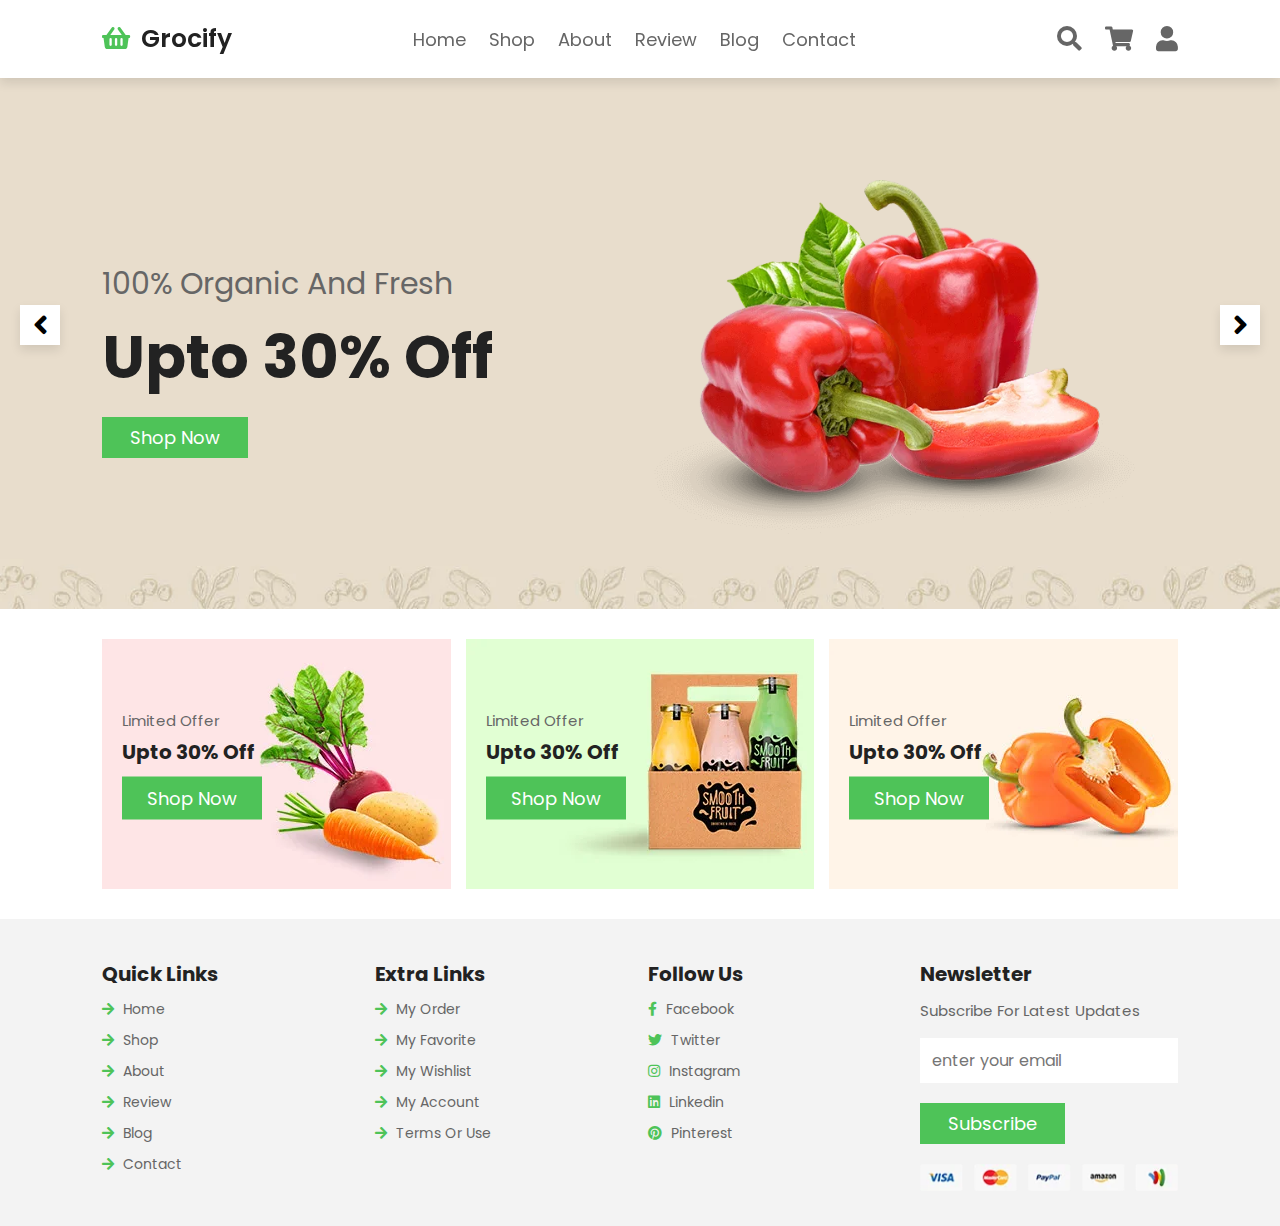
<file: index.html>
<!DOCTYPE html>
<html lang="en">

<head>
    <meta charset="UTF-8">
    <meta http-equiv="X-UA-Compatible" content="IE=edge">
    <meta name="viewport" content="width=device-width, initial-scale=1.0">
    <title>Home</title>
    <!-- font awesome cdn link  -->
    <link rel="stylesheet" href="https://cdnjs.cloudflare.com/ajax/libs/font-awesome/5.15.4/css/all.min.css">

    <!-- custom css file link  -->
    <link rel="stylesheet" href="css/style.css">
    <link rel="stylesheet" href="css/home/home.css">

</head>

<body>
    <!-- header section -->
    <header class="header">
        <!-- logo -->
        <a href="index.html" class="logo">
            <i class="fas fa-shopping-basket"></i>
            Grocify
        </a>

        <!-- menu -->
        <nav class="navbar">
            <a class="nav-item" href="index.html">home</a>
            <a class="nav-item" href="shop.html">shop</a>
            <a class="nav-item" href="about.html">about</a>
            <a class="nav-item" href="review.html">review</a>
            <a class="nav-item" href="blog.html">blog</a>
            <a class="nav-item" href="contact.html">contact</a>
        </nav>

        <!-- nav icons -->
        <div class="icons">
            <div id="search-btn" class="fas fa-search"></div>
            <div id="cart-btn" class="fas fa-shopping-cart"></div>
            <div id="login-btn" class="fas fa-user"></div>
            <div id="menu-btn" class="fas fa-bars"></div>
        </div>

        <!-- search form -->
        <form class="search-form" action="#">
            <input type="search" placeholder="Search here" id="search-box">
            <button type="submit" class="fas fa-search"></button>
        </form>

        <!-- shopping-cart -->
        <div class="shopping-cart">
            <div class="shopping-cart-card">
                <img src="image/cart-1.jpg" alt="">
                <div class="content">
                    <i class="fas fa-times"></i>
                    <h3>Fresh Food</h3>
                    <span class="quantity">1</span>
                    <span class="multiply">x</span>
                    <span class="price">$10</span>
                </div>
            </div>
            <div class="shopping-cart-card">
                <img src="image/cart-2.jpg" alt="">
                <div class="content">
                    <i class="fas fa-times"></i>
                    <h3>Fresh Food</h3>
                    <span class="quantity">1</span>
                    <span class="multiply">x</span>
                    <span class="price">$10</span>
                </div>
            </div>
            <div class="shopping-cart-card">
                <img src="image/cart-3.jpg" alt="">
                <div class="content">
                    <i class="fas fa-times"></i>
                    <h3>Fresh Food</h3>
                    <span class="quantity">1</span>
                    <span class="multiply">x</span>
                    <span class="price">$10</span>
                </div>
            </div>

            <h3 class="total">Total : <span>$30</span></h3>
            <a href="#" class="btn">Buy Now</a>
        </div>

        <!-- login form -->
        <form action="" class="login-form">
            <h3 class="login">Login</h3>
            <input type="email" placeholder="enter your email" class="input-box">
            <input type="password" placeholder="enter your password" class="input-box">
            <div class="remember-me-wrapper">
                <input type="checkbox" name="" id="remember-me">
                <label for="remember-me">Remember me</label>
            </div>
            <button type="submit" value="" class="btn">Login Now</button>
            <p>forget password? <a href="#">click here</a></p>
            <p>don't have an account? <a href="#">sign up</a></p>
        </form>
    </header>

    <section class="home container">
        <div class="slide-container">
            <div class="slide active">
                <div class="slide-content">
                    <span>100% organic and fresh</span>
                    <h3>upto 30% off</h3>
                    <a href="#" class="btn">shop now</a>
                </div>
                <div class="slide-image">
                    <img src="image/home-img-3.png" alt="">
                </div>
            </div>
            <div class="slide">
                <div class="slide-content">
                    <span>100% organic and fresh</span>
                    <h3>upto 30% off</h3>
                    <a href="#" class="btn">shop now</a>
                </div>
                <div class="slide-image">
                    <img src="image/home-img-2.png" alt="">
                </div>
            </div>
            <div class="slide">
                <div class="slide-content">
                    <span>100% organic and fresh</span>
                    <h3>upto 30% off</h3>
                    <a href="#" class="btn">shop now</a>
                </div>
                <div class="slide-image">
                    <img src="image/home-img-1.png" alt="">
                </div>
            </div>
        </div>
        <div id="next-slide" class="fas fa-angle-right" onclick="next()"></div>
        <div id="prev-slide" class="fas fa-angle-left" onclick="prev()"></div>
    
        
    </section>
    <!-- sale-cards -->
    <section class="sale-card-wrapper container">

        <div class="sale-card">
            <img src="image/banner-3.jpg" alt="">
            <div class="content">
                <span>limited offer</span>
                <h3>upto 30% off</h3>
                <a href="#" class="btn">shop now</a>
            </div>
        </div>
    
        <div class="sale-card">
            <img src="image/banner-2.jpg" alt="">
            <div class="content">
                <span>limited offer</span>
                <h3>upto 30% off</h3>
                <a href="#" class="btn">shop now</a>
            </div>
        </div>
    
        <div class="sale-card">
            <img src="image/banner-1.jpg" alt="">
            <div class="content">
                <span>limited offer</span>
                <h3>upto 30% off</h3>
                <a href="#" class="btn">shop now</a>
            </div>
        </div>
    </section>

    <!-- footer section -->
    <footer class="footer">

        <div class="footer-wrapper container">

            <div class="footer-links">
                <h3>quick links</h3>
                <a href="index.html"> <i class="fas fa-arrow-right"></i> home</a>
                <a href="shop.html"> <i class="fas fa-arrow-right"></i> shop</a>
                <a href="about.html"> <i class="fas fa-arrow-right"></i> about</a>
                <a href="review.html"> <i class="fas fa-arrow-right"></i> review</a>
                <a href="blog.html"> <i class="fas fa-arrow-right"></i> blog</a>
                <a href="contact.html"> <i class="fas fa-arrow-right"></i> contact</a>
            </div>

            <div class="footer-links">
                <h3>extra links</h3>
                <a href="#"> <i class="fas fa-arrow-right"></i> my order </a>
                <a href="#"> <i class="fas fa-arrow-right"></i> my favorite </a>
                <a href="#"> <i class="fas fa-arrow-right"></i> my wishlist </a>
                <a href="#"> <i class="fas fa-arrow-right"></i> my account </a>
                <a href="#"> <i class="fas fa-arrow-right"></i> terms or use </a>
            </div>

            <div class="footer-links">
                <h3>follow us</h3>
                <a href="#"> <i class="fab fa-facebook-f"></i> facebook </a>
                <a href="#"> <i class="fab fa-twitter"></i> twitter </a>
                <a href="#"> <i class="fab fa-instagram"></i> instagram </a>
                <a href="#"> <i class="fab fa-linkedin"></i> linkedin </a>
                <a href="#"> <i class="fab fa-pinterest"></i> pinterest </a>
            </div>

            <div class="footer-links">
                <h3>newsletter</h3>
                <p>subscribe for latest updates</p>
                <form action="">
                    <input type="email" placeholder="enter your email">
                    <input type="submit" value="subscribe" class="btn">
                </form>
                <img src="image/payment.png" class="payment" alt="">
            </div>
        </div>

    </footer>
    <!-- js script -->
    <script src="js/script.js"></script>
</body>

</html>
</file>
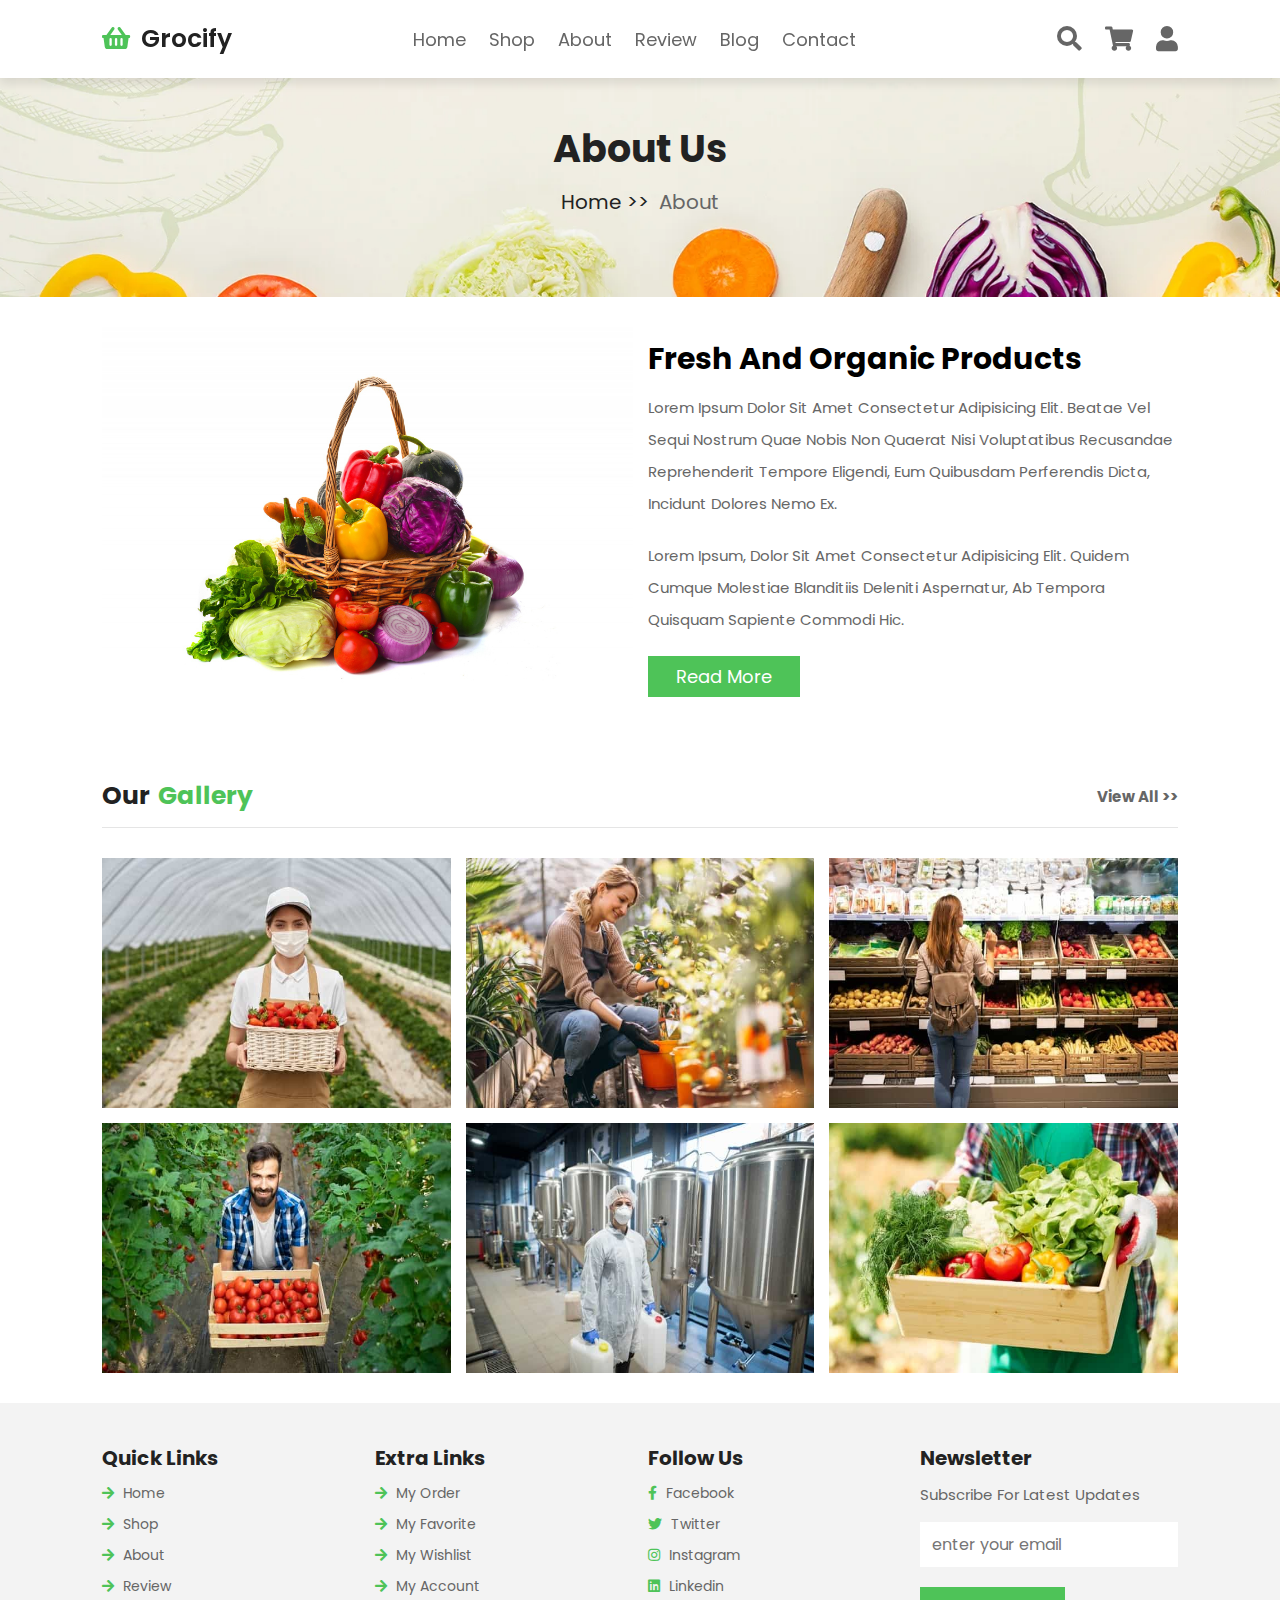
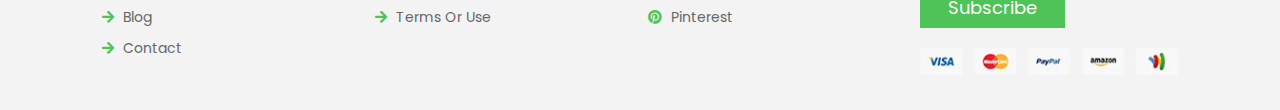
<file: about.html>
<!DOCTYPE html>
<html lang="en">

<head>
    <meta charset="UTF-8">
    <meta http-equiv="X-UA-Compatible" content="IE=edge">
    <meta name="viewport" content="width=device-width, initial-scale=1.0">
    <title>About</title>
    <!-- font awesome cdn link  -->
    <link rel="stylesheet" href="https://cdnjs.cloudflare.com/ajax/libs/font-awesome/5.15.4/css/all.min.css">

    <!-- custom css file link  -->
    <link rel="stylesheet" href="css/style.css">
    <link rel="stylesheet" href="css/about/about.css">

</head>

<body>
    <!-- header section -->
    <header class="header">
        <!-- logo -->
        <a href="index.html" class="logo">
            <i class="fas fa-shopping-basket"></i>
            Grocify
        </a>

        <!-- menu -->
        <nav class="navbar">
            <a class="nav-item" href="index.html">home</a>
            <a class="nav-item" href="shop.html">shop</a>
            <a class="nav-item" href="about.html">about</a>
            <a class="nav-item" href="review.html">review</a>
            <a class="nav-item" href="blog.html">blog</a>
            <a class="nav-item" href="contact.html">contact</a>
        </nav>

        <!-- nav icons -->
        <div class="icons">
            <div id="search-btn" class="fas fa-search"></div>
            <div id="cart-btn" class="fas fa-shopping-cart"></div>
            <div id="login-btn" class="fas fa-user"></div>
            <div id="menu-btn" class="fas fa-bars"></div>
        </div>

        <!-- search form -->
        <form class="search-form" action="#">
            <input type="search" placeholder="Search here" id="search-box">
            <button type="submit" class="fas fa-search"></button>
        </form>

        <!-- shopping-cart -->
        <div class="shopping-cart">
            <div class="shopping-cart-card">
                <img src="image/cart-1.jpg" alt="">
                <div class="content">
                    <i class="fas fa-times"></i>
                    <h3>Fresh Food</h3>
                    <span class="quantity">1</span>
                    <span class="multiply">x</span>
                    <span class="price">$10</span>
                </div>
            </div>
            <div class="shopping-cart-card">
                <img src="image/cart-2.jpg" alt="">
                <div class="content">
                    <i class="fas fa-times"></i>
                    <h3>Fresh Food</h3>
                    <span class="quantity">1</span>
                    <span class="multiply">x</span>
                    <span class="price">$10</span>
                </div>
            </div>
            <div class="shopping-cart-card">
                <img src="image/cart-3.jpg" alt="">
                <div class="content">
                    <i class="fas fa-times"></i>
                    <h3>Fresh Food</h3>
                    <span class="quantity">1</span>
                    <span class="multiply">x</span>
                    <span class="price">$10</span>
                </div>
            </div>

            <h3 class="total">Total : <span>$30</span></h3>
            <a href="#" class="btn">Buy Now</a>
        </div>

        <!-- login form -->
        <form action="" class="login-form">
            <h3 class="login">Login</h3>
            <input type="email" placeholder="enter your email" class="input-box">
            <input type="password" placeholder="enter your password" class="input-box">
            <div class="remember-me-wrapper">
                <input type="checkbox" name="" id="remember-me">
                <label for="remember-me">Remember me</label>
            </div>
            <button type="submit" value="" class="btn">Login Now</button>
            <p>forget password? <a href="#">click here</a></p>
            <p>don't have an account? <a href="#">sign up</a></p>
        </form>
    </header>

    <!-- banner section -->
    <div class="banner">
        <h1>about us</h1>
        <p><a href="index.html">home >></a> about</p>
    </div>

    <!-- about section -->
    <section class="about container">
        <div class="image-wrapper">
            <img src="image/about-img.jpg" alt="" />
        </div>
        <div class="about-content">
            <h3>fresh and organic products</h3>
            <p>Lorem ipsum dolor sit amet consectetur adipisicing elit. Beatae vel sequi nostrum quae nobis non quaerat
                nisi voluptatibus recusandae reprehenderit tempore eligendi, eum quibusdam perferendis dicta, incidunt
                dolores nemo ex.</p>
            <p>Lorem ipsum, dolor sit amet consectetur adipisicing elit. Quidem cumque molestiae blanditiis deleniti
                aspernatur, ab tempora quisquam sapiente commodi hic.</p>
            <a href="#" class="btn">read more</a>
        </div>
    </section>

    <!-- gallery section -->
    <section class="gallery container">

        <h1 class="title"> our <span>gallery</span> <a href="#">view all >></a> </h1>
    
        <div class="card-wrapper">
    
            <div class="card">
                <img src="image/gallery-img-1.jpg" alt="">
                <div class="icons">
                    <a href="#" class="fas fa-eye"></a>
                    <a href="#" class="fas fa-heart"></a>
                    <a href="#" class="fas fa-share-alt"></a>
                </div>
            </div>
    
            <div class="card">
                <img src="image/gallery-img-2.jpg" alt="">
                <div class="icons">
                    <a href="#" class="fas fa-eye"></a>
                    <a href="#" class="fas fa-heart"></a>
                    <a href="#" class="fas fa-share-alt"></a>
                </div>
            </div>
    
            <div class="card">
                <img src="image/gallery-img-3.jpg" alt="">
                <div class="icons">
                    <a href="#" class="fas fa-eye"></a>
                    <a href="#" class="fas fa-heart"></a>
                    <a href="#" class="fas fa-share-alt"></a>
                </div>
            </div>
    
            <div class="card">
                <img src="image/gallery-img-4.jpg" alt="">
                <div class="icons">
                    <a href="#" class="fas fa-eye"></a>
                    <a href="#" class="fas fa-heart"></a>
                    <a href="#" class="fas fa-share-alt"></a>
                </div>
            </div>
    
            <div class="card">
                <img src="image/gallery-img-5.jpg" alt="">
                <div class="icons">
                    <a href="#" class="fas fa-eye"></a>
                    <a href="#" class="fas fa-heart"></a>
                    <a href="#" class="fas fa-share-alt"></a>
                </div>
            </div>
    
            <div class="card">
                <img src="image/gallery-img-6.jpg" alt="">
                <div class="icons">
                    <a href="#" class="fas fa-eye"></a>
                    <a href="#" class="fas fa-heart"></a>
                    <a href="#" class="fas fa-share-alt"></a>
                </div>
            </div>
    
        </div> 
    </section>

    <!-- footer section -->
    <footer class="footer">

        <div class="footer-wrapper container">

            <div class="footer-links">
                <h3>quick links</h3>
                <a href="index.html"> <i class="fas fa-arrow-right"></i> home</a>
                <a href="shop.html"> <i class="fas fa-arrow-right"></i> shop</a>
                <a href="about.html"> <i class="fas fa-arrow-right"></i> about</a>
                <a href="review.html"> <i class="fas fa-arrow-right"></i> review</a>
                <a href="blog.html"> <i class="fas fa-arrow-right"></i> blog</a>
                <a href="contact.html"> <i class="fas fa-arrow-right"></i> contact</a>
            </div>

            <div class="footer-links">
                <h3>extra links</h3>
                <a href="#"> <i class="fas fa-arrow-right"></i> my order </a>
                <a href="#"> <i class="fas fa-arrow-right"></i> my favorite </a>
                <a href="#"> <i class="fas fa-arrow-right"></i> my wishlist </a>
                <a href="#"> <i class="fas fa-arrow-right"></i> my account </a>
                <a href="#"> <i class="fas fa-arrow-right"></i> terms or use </a>
            </div>

            <div class="footer-links">
                <h3>follow us</h3>
                <a href="#"> <i class="fab fa-facebook-f"></i> facebook </a>
                <a href="#"> <i class="fab fa-twitter"></i> twitter </a>
                <a href="#"> <i class="fab fa-instagram"></i> instagram </a>
                <a href="#"> <i class="fab fa-linkedin"></i> linkedin </a>
                <a href="#"> <i class="fab fa-pinterest"></i> pinterest </a>
            </div>

            <div class="footer-links">
                <h3>newsletter</h3>
                <p>subscribe for latest updates</p>
                <form action="">
                    <input type="email" placeholder="enter your email">
                    <input type="submit" value="subscribe" class="btn">
                </form>
                <img src="image/payment.png" class="payment" alt="">
            </div>
        </div>

    </footer>
    <!-- js script -->
    <script src="js/script.js"></script>
</body>

</html>
</file>
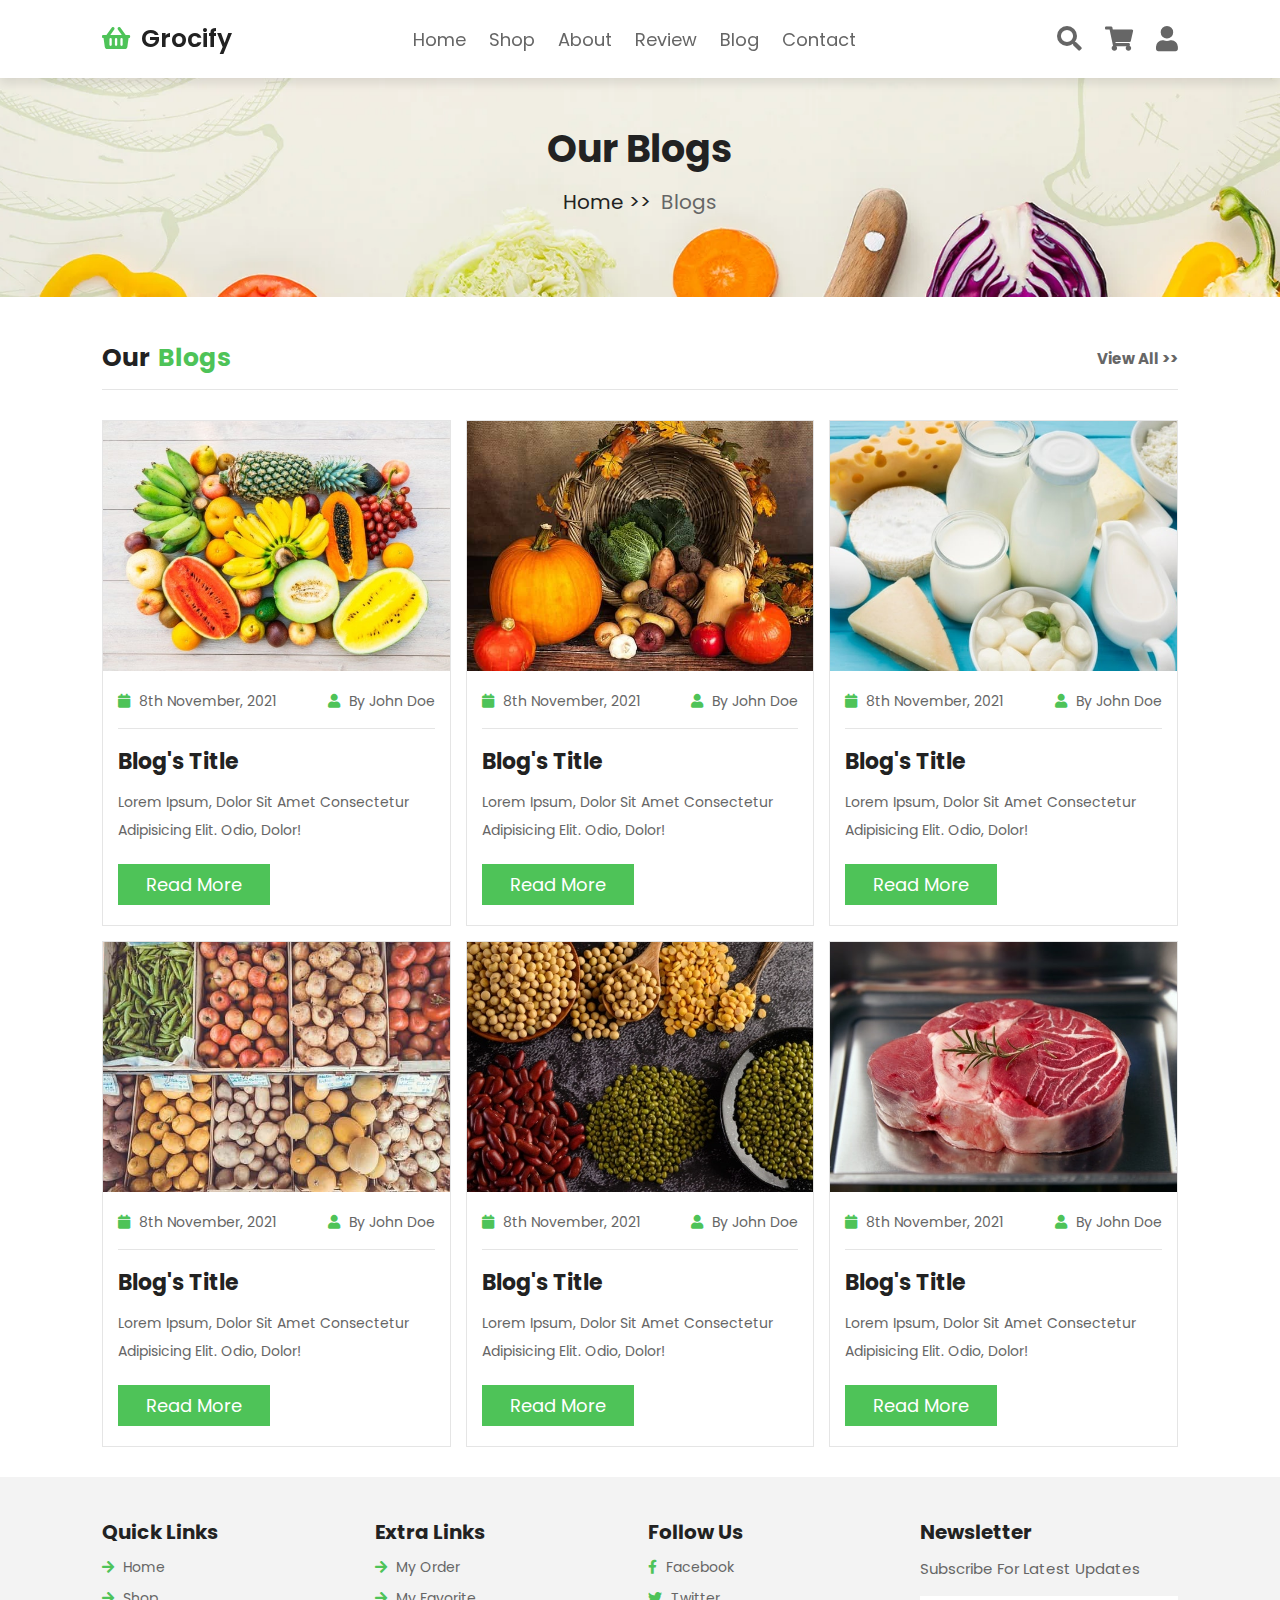
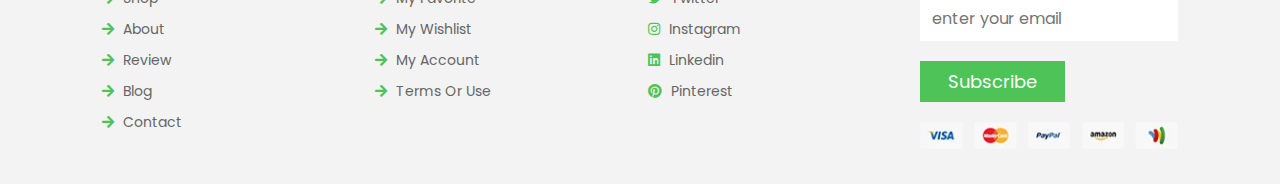
<file: blog.html>
<!DOCTYPE html>
<html lang="en">

<head>
    <meta charset="UTF-8">
    <meta http-equiv="X-UA-Compatible" content="IE=edge">
    <meta name="viewport" content="width=device-width, initial-scale=1.0">
    <title>Blog</title>
    <!-- font awesome cdn link  -->
    <link rel="stylesheet" href="https://cdnjs.cloudflare.com/ajax/libs/font-awesome/5.15.4/css/all.min.css">

    <!-- custom css file link  -->
    <link rel="stylesheet" href="css/style.css">
    <link rel="stylesheet" href="css/blog/blog.css">
</head>

<body>
    <!-- header section -->
    <header class="header">
        <!-- logo -->
        <a href="index.html" class="logo">
            <i class="fas fa-shopping-basket"></i>
            Grocify
        </a>

        <!-- menu -->
        <nav class="navbar">
            <a class="nav-item" href="index.html">home</a>
            <a class="nav-item" href="shop.html">shop</a>
            <a class="nav-item" href="about.html">about</a>
            <a class="nav-item" href="review.html">review</a>
            <a class="nav-item" href="blog.html">blog</a>
            <a class="nav-item" href="contact.html">contact</a>
        </nav>

        <!-- nav icons -->
        <div class="icons">
            <div id="search-btn" class="fas fa-search"></div>
            <div id="cart-btn" class="fas fa-shopping-cart"></div>
            <div id="login-btn" class="fas fa-user"></div>
            <div id="menu-btn" class="fas fa-bars"></div>
        </div>

        <!-- search form -->
        <form class="search-form" action="#">
            <input type="search" placeholder="Search here" id="search-box">
            <button type="submit" class="fas fa-search"></button>
        </form>

        <!-- shopping-cart -->
        <div class="shopping-cart">
            <div class="shopping-cart-card">
                <img src="image/cart-1.jpg" alt="">
                <div class="content">
                    <i class="fas fa-times"></i>
                    <h3>Fresh Food</h3>
                    <span class="quantity">1</span>
                    <span class="multiply">x</span>
                    <span class="price">$10</span>
                </div>
            </div>
            <div class="shopping-cart-card">
                <img src="image/cart-2.jpg" alt="">
                <div class="content">
                    <i class="fas fa-times"></i>
                    <h3>Fresh Food</h3>
                    <span class="quantity">1</span>
                    <span class="multiply">x</span>
                    <span class="price">$10</span>
                </div>
            </div>
            <div class="shopping-cart-card">
                <img src="image/cart-3.jpg" alt="">
                <div class="content">
                    <i class="fas fa-times"></i>
                    <h3>Fresh Food</h3>
                    <span class="quantity">1</span>
                    <span class="multiply">x</span>
                    <span class="price">$10</span>
                </div>
            </div>

            <h3 class="total">Total : <span>$30</span></h3>
            <a href="#" class="btn">Buy Now</a>
        </div>

        <!-- login form -->
        <form action="" class="login-form">
            <h3 class="login">Login</h3>
            <input type="email" placeholder="enter your email" class="input-box">
            <input type="password" placeholder="enter your password" class="input-box">
            <div class="remember-me-wrapper">
                <input type="checkbox" name="" id="remember-me">
                <label for="remember-me">Remember me</label>
            </div>
            <button type="submit" value="" class="btn">Login Now</button>
            <p>forget password? <a href="#">click here</a></p>
            <p>don't have an account? <a href="#">sign up</a></p>
        </form>
    </header>

    <!-- banner section -->
    <div class="banner">
        <h1>Our blogs</h1>
        <p><a href="index.html">home >></a> blogs</p>
    </div>

    <!-- blogs section -->
    <section class="blogs container">
        <h1 class="title"> our <span>blogs</span> <a href="#">view all >></a> </h1>
        <div class="blog-card-wrapper">
            <div class="blog-card">
                <div class="image-wrapper">
                    <img src="image/blog-3.jpg" alt="">
                </div>
                <div class="blog-content">
                    <div class="icons">
                        <a href="#"> <i class="fas fa-calendar"></i> 8th November, 2021 </a>
                        <a href="#"> <i class="fas fa-user"></i> by John Doe </a>
                    </div>
                    <h3>blog's title</h3>
                    <p>Lorem ipsum, dolor sit amet consectetur adipisicing elit. Odio, dolor!</p>
                    <a href="#" class="btn">read more</a>
                </div>
            </div>

            <div class="blog-card">
                <div class="image-wrapper">
                    <img src="image/blog-1.jpg" alt="">
                </div>
                <div class="blog-content">
                    <div class="icons">
                        <a href="#"> <i class="fas fa-calendar"></i> 8th November, 2021 </a>
                        <a href="#"> <i class="fas fa-user"></i> by John Doe </a>
                    </div>
                    <h3>blog's title</h3>
                    <p>Lorem ipsum, dolor sit amet consectetur adipisicing elit. Odio, dolor!</p>
                    <a href="#" class="btn">read more</a>
                </div>
            </div>

            <div class="blog-card">
                <div class="image-wrapper">
                    <img src="image/blog-2.jpg" alt="">
                </div>
                <div class="blog-content">
                    <div class="icons">
                        <a href="#"> <i class="fas fa-calendar"></i> 8th November, 2021 </a>
                        <a href="#"> <i class="fas fa-user"></i> by John Doe </a>
                    </div>
                    <h3>blog's title</h3>
                    <p>Lorem ipsum, dolor sit amet consectetur adipisicing elit. Odio, dolor!</p>
                    <a href="#" class="btn">read more</a>
                </div>
            </div>

            <div class="blog-card">
                <div class="image-wrapper">
                    <img src="image/blog-4.jpg" alt="">
                </div>
                <div class="blog-content">
                    <div class="icons">
                        <a href="#"> <i class="fas fa-calendar"></i> 8th November, 2021 </a>
                        <a href="#"> <i class="fas fa-user"></i> by John Doe </a>
                    </div>
                    <h3>blog's title</h3>
                    <p>Lorem ipsum, dolor sit amet consectetur adipisicing elit. Odio, dolor!</p>
                    <a href="#" class="btn">read more</a>
                </div>
            </div>

            <div class="blog-card">
                <div class="image-wrapper">
                    <img src="image/blog-6.jpg" alt="">
                </div>
                <div class="blog-content">
                    <div class="icons">
                        <a href="#"> <i class="fas fa-calendar"></i> 8th November, 2021 </a>
                        <a href="#"> <i class="fas fa-user"></i> by John Doe </a>
                    </div>
                    <h3>blog's title</h3>
                    <p>Lorem ipsum, dolor sit amet consectetur adipisicing elit. Odio, dolor!</p>
                    <a href="#" class="btn">read more</a>
                </div>
            </div>

            <div class="blog-card">
                <div class="image-wrapper">
                    <img src="image/blog-5.jpg" alt="">
                </div>
                <div class="blog-content">
                    <div class="icons">
                        <a href="#"> <i class="fas fa-calendar"></i> 8th November, 2021 </a>
                        <a href="#"> <i class="fas fa-user"></i> by John Doe </a>
                    </div>
                    <h3>blog's title</h3>
                    <p>Lorem ipsum, dolor sit amet consectetur adipisicing elit. Odio, dolor!</p>
                    <a href="#" class="btn">read more</a>
                </div>
            </div>
        </div>
    </section>

    <!-- footer section -->
    <footer class="footer">

        <div class="footer-wrapper container">

            <div class="footer-links">
                <h3>quick links</h3>
                <a href="index.html"> <i class="fas fa-arrow-right"></i> home</a>
                <a href="shop.html"> <i class="fas fa-arrow-right"></i> shop</a>
                <a href="about.html"> <i class="fas fa-arrow-right"></i> about</a>
                <a href="review.html"> <i class="fas fa-arrow-right"></i> review</a>
                <a href="blog.html"> <i class="fas fa-arrow-right"></i> blog</a>
                <a href="contact.html"> <i class="fas fa-arrow-right"></i> contact</a>
            </div>

            <div class="footer-links">
                <h3>extra links</h3>
                <a href="#"> <i class="fas fa-arrow-right"></i> my order </a>
                <a href="#"> <i class="fas fa-arrow-right"></i> my favorite </a>
                <a href="#"> <i class="fas fa-arrow-right"></i> my wishlist </a>
                <a href="#"> <i class="fas fa-arrow-right"></i> my account </a>
                <a href="#"> <i class="fas fa-arrow-right"></i> terms or use </a>
            </div>

            <div class="footer-links">
                <h3>follow us</h3>
                <a href="#"> <i class="fab fa-facebook-f"></i> facebook </a>
                <a href="#"> <i class="fab fa-twitter"></i> twitter </a>
                <a href="#"> <i class="fab fa-instagram"></i> instagram </a>
                <a href="#"> <i class="fab fa-linkedin"></i> linkedin </a>
                <a href="#"> <i class="fab fa-pinterest"></i> pinterest </a>
            </div>

            <div class="footer-links">
                <h3>newsletter</h3>
                <p>subscribe for latest updates</p>
                <form action="">
                    <input type="email" placeholder="enter your email">
                    <input type="submit" value="subscribe" class="btn">
                </form>
                <img src="image/payment.png" class="payment" alt="">
            </div>
        </div>

    </footer>
    <!-- js script -->
    <script src="js/script.js"></script>
</body>

</html>
</file>
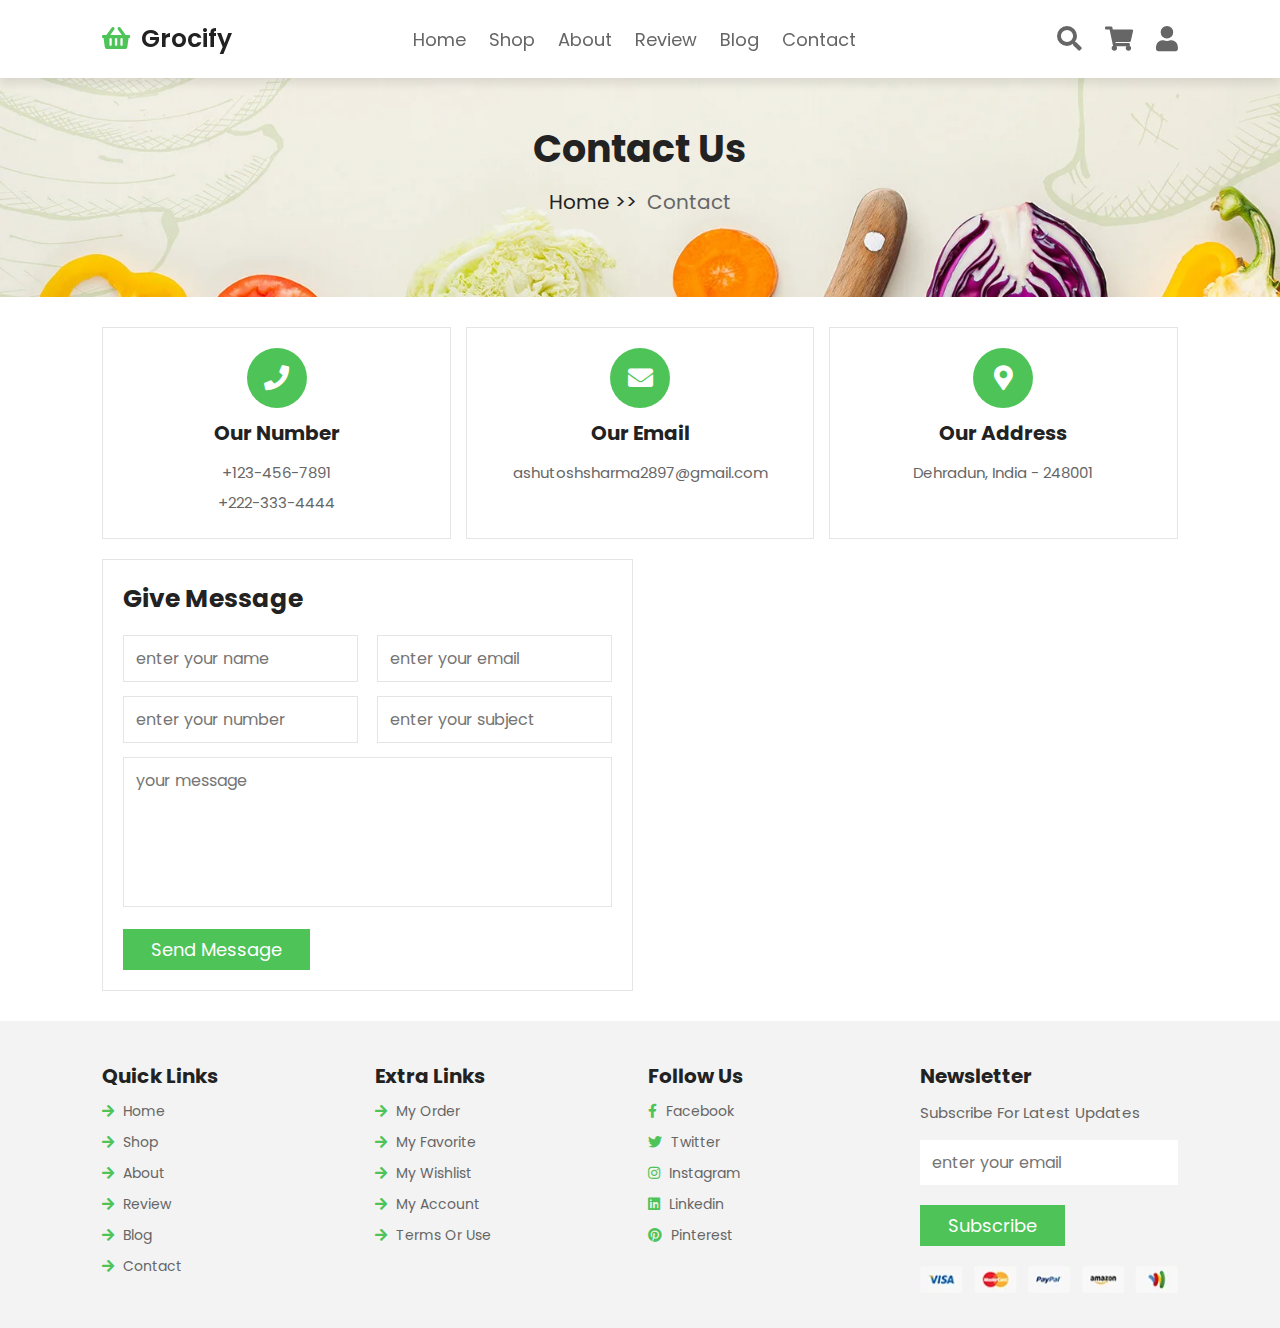
<file: contact.html>
<!DOCTYPE html>
<html lang="en">

<head>
    <meta charset="UTF-8">
    <meta http-equiv="X-UA-Compatible" content="IE=edge">
    <meta name="viewport" content="width=device-width, initial-scale=1.0">
    <title>contact</title>
    <!-- font awesome cdn link  -->
    <link rel="stylesheet" href="https://cdnjs.cloudflare.com/ajax/libs/font-awesome/5.15.4/css/all.min.css">

    <!-- custom css file link  -->
    <link rel="stylesheet" href="css/style.css">
    <link rel="stylesheet" href="css/contact/contact.css">

</head>

<body>
    <!-- header section -->
    <header class="header">
        <!-- logo -->
        <a href="index.html" class="logo">
            <i class="fas fa-shopping-basket"></i>
            Grocify
        </a>

        <!-- menu -->
        <nav class="navbar">
            <a class="nav-item" href="index.html">home</a>
            <a class="nav-item" href="shop.html">shop</a>
            <a class="nav-item" href="about.html">about</a>
            <a class="nav-item" href="review.html">review</a>
            <a class="nav-item" href="blog.html">blog</a>
            <a class="nav-item" href="contact.html">contact</a>
        </nav>

        <!-- nav icons -->
        <div class="icons">
            <div id="search-btn" class="fas fa-search"></div>
            <div id="cart-btn" class="fas fa-shopping-cart"></div>
            <div id="login-btn" class="fas fa-user"></div>
            <div id="menu-btn" class="fas fa-bars"></div>
        </div>

        <!-- search form -->
        <form class="search-form" action="#">
            <input type="search" placeholder="Search here" id="search-box">
            <button type="submit" class="fas fa-search"></button>
        </form>

        <!-- shopping-cart -->
        <div class="shopping-cart">
            <div class="shopping-cart-card">
                <img src="image/cart-1.jpg" alt="">
                <div class="content">
                    <i class="fas fa-times"></i>
                    <h3>Fresh Food</h3>
                    <span class="quantity">1</span>
                    <span class="multiply">x</span>
                    <span class="price">$10</span>
                </div>
            </div>
            <div class="shopping-cart-card">
                <img src="image/cart-2.jpg" alt="">
                <div class="content">
                    <i class="fas fa-times"></i>
                    <h3>Fresh Food</h3>
                    <span class="quantity">1</span>
                    <span class="multiply">x</span>
                    <span class="price">$10</span>
                </div>
            </div>
            <div class="shopping-cart-card">
                <img src="image/cart-3.jpg" alt="">
                <div class="content">
                    <i class="fas fa-times"></i>
                    <h3>Fresh Food</h3>
                    <span class="quantity">1</span>
                    <span class="multiply">x</span>
                    <span class="price">$10</span>
                </div>
            </div>
            
            <h3 class="total">Total : <span>$30</span></h3>
            <a href="#" class="btn">Buy Now</a>
        </div>

        <!-- login form -->
        <form action="" class="login-form">
            <h3 class="login">Login</h3>
            <input type="email" placeholder="enter your email" class="input-box">
            <input type="password" placeholder="enter your password" class="input-box">
            <div class="remember-me-wrapper">
                <input type="checkbox" name="" id="remember-me">
                <label for="remember-me">Remember me</label>
            </div>
            <button type="submit" value="" class="btn">Login Now</button>
            <p>forget password? <a href="#">click here</a></p>
            <p>don't have an account? <a href="#">sign up</a></p> 
        </form>
    </header>

    <!-- banner section -->
    <div class="banner">
        <h1>Contact us</h1>
        <p><a href="index.html">home >></a> contact</p>
    </div>

    <!-- contact section -->
    <section class="contact container">
        <div class="icons-container">   
            <div class="icons">
                <i class="fas fa-phone"></i>
                <h3>our number</h3>
                <p>+123-456-7891</p>
                <p>+222-333-4444</p>
            </div>  
            <div class="icons">
                <i class="fas fa-envelope"></i>
                <h3>our email</h3>
                <p>ashutoshsharma2897@gmail.com</p>
            </div>  
            <div class="icons">
                <i class="fas fa-map-marker-alt"></i>
                <h3>our address</h3>
                <p>Dehradun, India - 248001</p>
            </div> 
        </div>
        
        <div class="form-map-container">
            <form action="">
                <h3>Give Message</h3>
                <div class="inputBox">
                    <input type="text" placeholder="enter your name" class="box">
                    <input type="email" placeholder="enter your email" class="box">
                </div>
                <div class="inputBox">
                    <input type="number" placeholder="enter your number" class="box">
                    <input type="text" placeholder="enter your subject" class="box">
                </div>
                <textarea placeholder="your message" cols="30" rows="10"></textarea>
                <input type="submit" value="send message" class="btn">
            </form>
            <iframe class="map" src="https://www.google.com/maps/embed?pb=!1m18!1m12!1m3!1d861.2931550848597!2d77.99795562924074!3d30.289147056894166!2m3!1f0!2f0!3f0!3m2!1i1024!2i768!4f13.1!3m3!1m2!1s0x39092bc98c2a7f09%3A0x57d7707d44e25a14!2sISBT%2C%20Dehradun%2C%20Uttarakhand!5e0!3m2!1sen!2sin!4v1636092589728!5m2!1sen!2sin" style="border:0;" allowfullscreen="" loading="lazy"></iframe>
        </div>
    
    </section>
    <!-- footer section -->
    <footer class="footer">

        <div class="footer-wrapper container">
    
            <div class="footer-links">
                <h3>quick links</h3>
                <a href="index.html"> <i class="fas fa-arrow-right"></i> home</a>
                <a href="shop.html"> <i class="fas fa-arrow-right"></i> shop</a>
                <a href="about.html"> <i class="fas fa-arrow-right"></i> about</a>
                <a href="review.html"> <i class="fas fa-arrow-right"></i> review</a>
                <a href="blog.html"> <i class="fas fa-arrow-right"></i> blog</a>
                <a href="contact.html"> <i class="fas fa-arrow-right"></i> contact</a>
            </div>
    
            <div class="footer-links">
                <h3>extra links</h3>
                <a href="#"> <i class="fas fa-arrow-right"></i> my order </a>
                <a href="#"> <i class="fas fa-arrow-right"></i> my favorite </a>
                <a href="#"> <i class="fas fa-arrow-right"></i> my wishlist </a>
                <a href="#"> <i class="fas fa-arrow-right"></i> my account </a>
                <a href="#"> <i class="fas fa-arrow-right"></i> terms or use </a>
            </div>
    
            <div class="footer-links">
                <h3>follow us</h3>
                <a href="#"> <i class="fab fa-facebook-f"></i> facebook </a>
                <a href="#"> <i class="fab fa-twitter"></i> twitter </a>
                <a href="#"> <i class="fab fa-instagram"></i> instagram </a>
                <a href="#"> <i class="fab fa-linkedin"></i> linkedin </a>
                <a href="#"> <i class="fab fa-pinterest"></i> pinterest </a>
            </div>
    
            <div class="footer-links">
                <h3>newsletter</h3>
                <p>subscribe for latest updates</p>
                <form action="">
                    <input type="email" placeholder="enter your email">
                    <input type="submit" value="subscribe" class="btn">
                </form>
                <img src="image/payment.png" class="payment" alt="">
            </div>
        </div>
    
    </footer>
    <!-- js script -->
    <script src="js/script.js"></script>
</body>

</html>
</file>
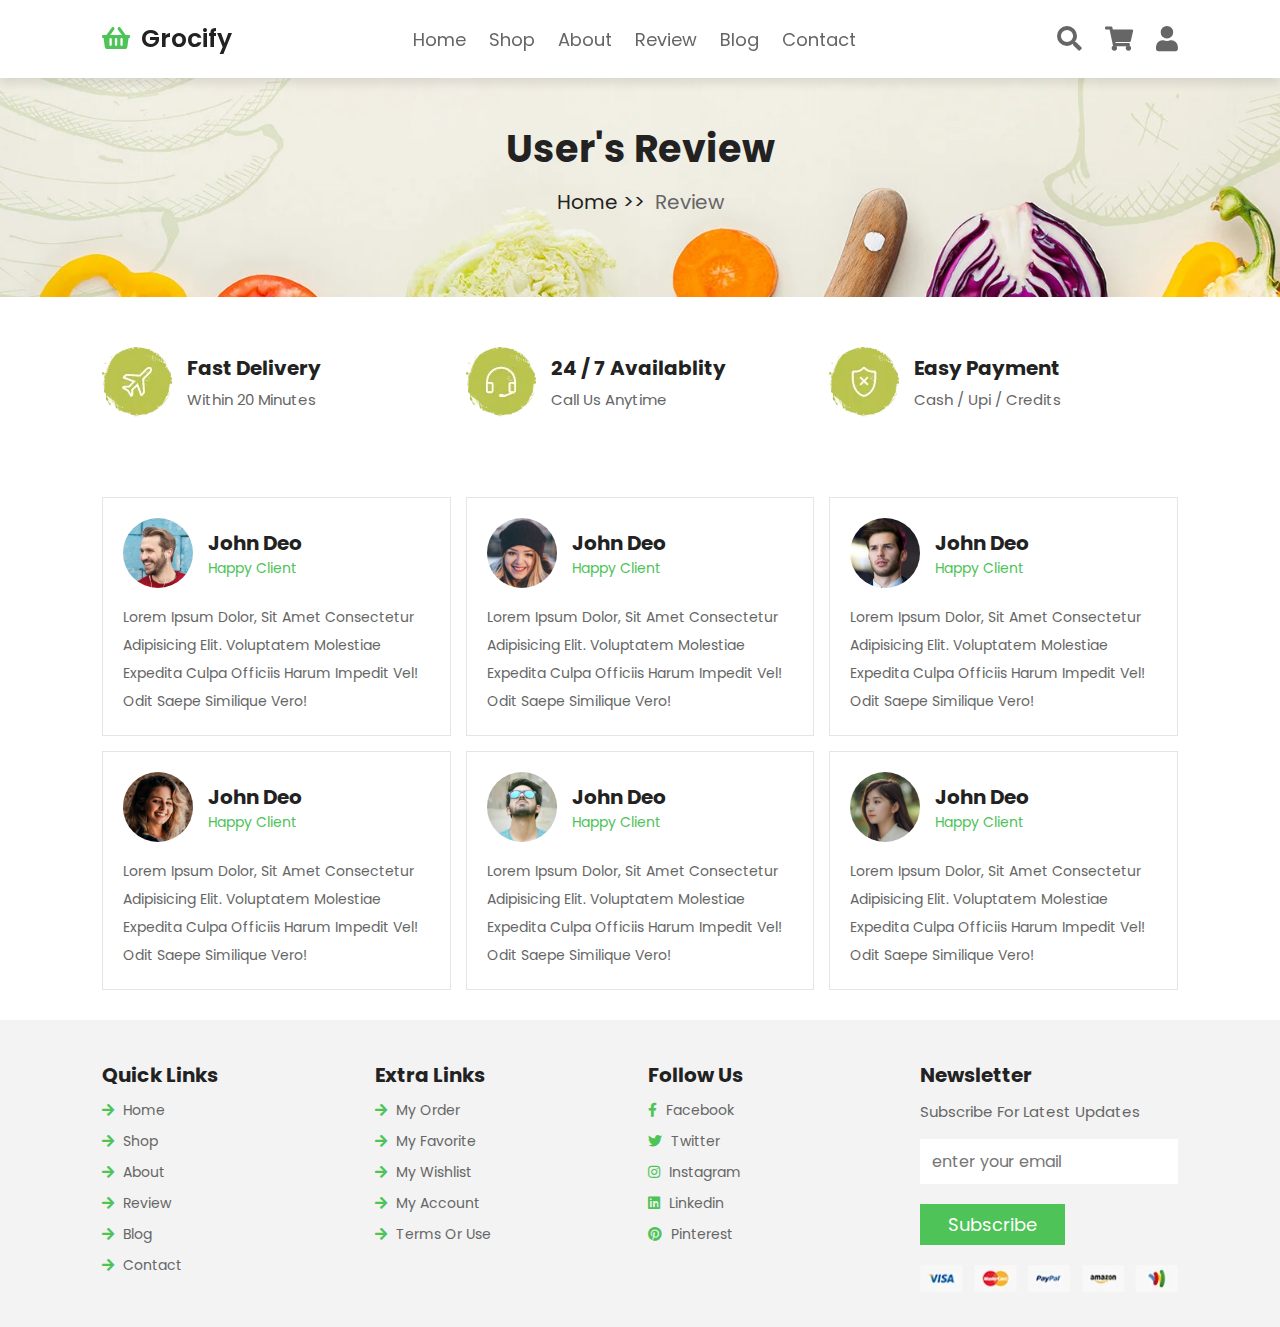
<file: review.html>
<!DOCTYPE html>
<html lang="en">

<head>
    <meta charset="UTF-8">
    <meta http-equiv="X-UA-Compatible" content="IE=edge">
    <meta name="viewport" content="width=device-width, initial-scale=1.0">
    <title>Review</title>
    <!-- font awesome cdn link  -->
    <link rel="stylesheet" href="https://cdnjs.cloudflare.com/ajax/libs/font-awesome/5.15.4/css/all.min.css">

    <!-- custom css file link  -->
    <link rel="stylesheet" href="css/style.css">
    <link rel="stylesheet" href="css/review/review.css">
</head>

<body>
    <!-- header section -->
    <header class="header">
        <!-- logo -->
        <a href="index.html" class="logo">
            <i class="fas fa-shopping-basket"></i>
            Grocify
        </a>

        <!-- menu -->
        <nav class="navbar">
            <a class="nav-item" href="index.html">home</a>
            <a class="nav-item" href="shop.html">shop</a>
            <a class="nav-item" href="about.html">about</a>
            <a class="nav-item" href="review.html">review</a>
            <a class="nav-item" href="blog.html">blog</a>
            <a class="nav-item" href="contact.html">contact</a>
        </nav>

        <!-- nav icons -->
        <div class="icons">
            <div id="search-btn" class="fas fa-search"></div>
            <div id="cart-btn" class="fas fa-shopping-cart"></div>
            <div id="login-btn" class="fas fa-user"></div>
            <div id="menu-btn" class="fas fa-bars"></div>
        </div>

        <!-- search form -->
        <form class="search-form" action="#">
            <input type="search" placeholder="Search here" id="search-box">
            <button type="submit" class="fas fa-search"></button>
        </form>

        <!-- shopping-cart -->
        <div class="shopping-cart">
            <div class="shopping-cart-card">
                <img src="image/cart-1.jpg" alt="">
                <div class="content">
                    <i class="fas fa-times"></i>
                    <h3>Fresh Food</h3>
                    <span class="quantity">1</span>
                    <span class="multiply">x</span>
                    <span class="price">$10</span>
                </div>
            </div>
            <div class="shopping-cart-card">
                <img src="image/cart-2.jpg" alt="">
                <div class="content">
                    <i class="fas fa-times"></i>
                    <h3>Fresh Food</h3>
                    <span class="quantity">1</span>
                    <span class="multiply">x</span>
                    <span class="price">$10</span>
                </div>
            </div>
            <div class="shopping-cart-card">
                <img src="image/cart-3.jpg" alt="">
                <div class="content">
                    <i class="fas fa-times"></i>
                    <h3>Fresh Food</h3>
                    <span class="quantity">1</span>
                    <span class="multiply">x</span>
                    <span class="price">$10</span>
                </div>
            </div>

            <h3 class="total">Total : <span>$30</span></h3>
            <a href="#" class="btn">Buy Now</a>
        </div>

        <!-- login form -->
        <form action="" class="login-form">
            <h3 class="login">Login</h3>
            <input type="email" placeholder="enter your email" class="input-box">
            <input type="password" placeholder="enter your password" class="input-box">
            <div class="remember-me-wrapper">
                <input type="checkbox" name="" id="remember-me">
                <label for="remember-me">Remember me</label>
            </div>
            <button type="submit" value="" class="btn">Login Now</button>
            <p>forget password? <a href="#">click here</a></p>
            <p>don't have an account? <a href="#">sign up</a></p>
        </form>
    </header>

    <!-- banner section -->
    <div class="banner">
        <h1>User's review</h1>
        <p><a href="index.html">home >></a> review</p>
    </div>
    <!-- info section -->
    <section class="info-wrapper container">
        <div class="info">
            <img src="image/icon-1.png" alt="" />
            <div class="info-content">
                <h3>fast delivery</h3>
                <p>within 20 minutes</p>
            </div>
        </div>
        <div class="info">
            <img src="image/icon-2.png" alt="" />
            <div class="info-content">
                <h3>24 / 7 availablity</h3>
                <p>call us anytime</p>
            </div>
        </div>
        <div class="info">
            <img src="image/icon-3.png" alt="" />
            <div class="info-content">
                <h3>easy payment</h3>
                <p>cash / upi / credits</p>
            </div>
        </div>
    </section>
    <!-- review section -->
    <section class="review-wrapper container">

        <div class="review-card">
            <div class="user">
                <img src="image/pic-1.png" alt="">
                <div class="user-details">
                    <h3>john deo</h3>
                    <span>happy client</span>
                </div>
            </div>
            <p>Lorem ipsum dolor, sit amet consectetur adipisicing elit. Voluptatem molestiae expedita culpa officiis harum impedit vel! Odit saepe similique vero!</p>
        </div>
    
        <div class="review-card">
            <div class="user">
                <img src="image/pic-2.png" alt="">
                <div class="user-details">
                    <h3>john deo</h3>
                    <span>happy client</span>
                </div>
            </div>
            <p>Lorem ipsum dolor, sit amet consectetur adipisicing elit. Voluptatem molestiae expedita culpa officiis harum impedit vel! Odit saepe similique vero!</p>
        </div>
    
        <div class="review-card">
            <div class="user">
                <img src="image/pic-3.png" alt="">
                <div class="user-details">
                    <h3>john deo</h3>
                    <span>happy client</span>
                </div>
            </div>
            <p>Lorem ipsum dolor, sit amet consectetur adipisicing elit. Voluptatem molestiae expedita culpa officiis harum impedit vel! Odit saepe similique vero!</p>
        </div>
    
        <div class="review-card">
            <div class="user">
                <img src="image/pic-4.png" alt="">
                <div class="user-details">
                    <h3>john deo</h3>
                    <span>happy client</span>
                </div>
            </div>
            <p>Lorem ipsum dolor, sit amet consectetur adipisicing elit. Voluptatem molestiae expedita culpa officiis harum impedit vel! Odit saepe similique vero!</p>
        </div>
    
        <div class="review-card">
            <div class="user">
                <img src="image/pic-5.png" alt="">
                <div class="user-details">
                    <h3>john deo</h3>
                    <span>happy client</span>
                </div>
            </div>
            <p>Lorem ipsum dolor, sit amet consectetur adipisicing elit. Voluptatem molestiae expedita culpa officiis harum impedit vel! Odit saepe similique vero!</p>
        </div>
    
        <div class="review-card">
            <div class="user">
                <img src="image/pic-6.png" alt="">
                <div class="user-details">
                    <h3>john deo</h3>
                    <span>happy client</span>
                </div>
            </div>
            <p>Lorem ipsum dolor, sit amet consectetur adipisicing elit. Voluptatem molestiae expedita culpa officiis harum impedit vel! Odit saepe similique vero!</p>
        </div>
    
    </section>
    <!-- footer section -->
    <footer class="footer">

        <div class="footer-wrapper container">

            <div class="footer-links">
                <h3>quick links</h3>
                <a href="index.html"> <i class="fas fa-arrow-right"></i> home</a>
                <a href="shop.html"> <i class="fas fa-arrow-right"></i> shop</a>
                <a href="about.html"> <i class="fas fa-arrow-right"></i> about</a>
                <a href="review.html"> <i class="fas fa-arrow-right"></i> review</a>
                <a href="blog.html"> <i class="fas fa-arrow-right"></i> blog</a>
                <a href="contact.html"> <i class="fas fa-arrow-right"></i> contact</a>
            </div>

            <div class="footer-links">
                <h3>extra links</h3>
                <a href="#"> <i class="fas fa-arrow-right"></i> my order </a>
                <a href="#"> <i class="fas fa-arrow-right"></i> my favorite </a>
                <a href="#"> <i class="fas fa-arrow-right"></i> my wishlist </a>
                <a href="#"> <i class="fas fa-arrow-right"></i> my account </a>
                <a href="#"> <i class="fas fa-arrow-right"></i> terms or use </a>
            </div>

            <div class="footer-links">
                <h3>follow us</h3>
                <a href="#"> <i class="fab fa-facebook-f"></i> facebook </a>
                <a href="#"> <i class="fab fa-twitter"></i> twitter </a>
                <a href="#"> <i class="fab fa-instagram"></i> instagram </a>
                <a href="#"> <i class="fab fa-linkedin"></i> linkedin </a>
                <a href="#"> <i class="fab fa-pinterest"></i> pinterest </a>
            </div>

            <div class="footer-links">
                <h3>newsletter</h3>
                <p>subscribe for latest updates</p>
                <form action="">
                    <input type="email" placeholder="enter your email">
                    <input type="submit" value="subscribe" class="btn">
                </form>
                <img src="image/payment.png" class="payment" alt="">
            </div>
        </div>

    </footer>
    <!-- js script -->
    <script src="js/script.js"></script>
</body>

</html>
</file>
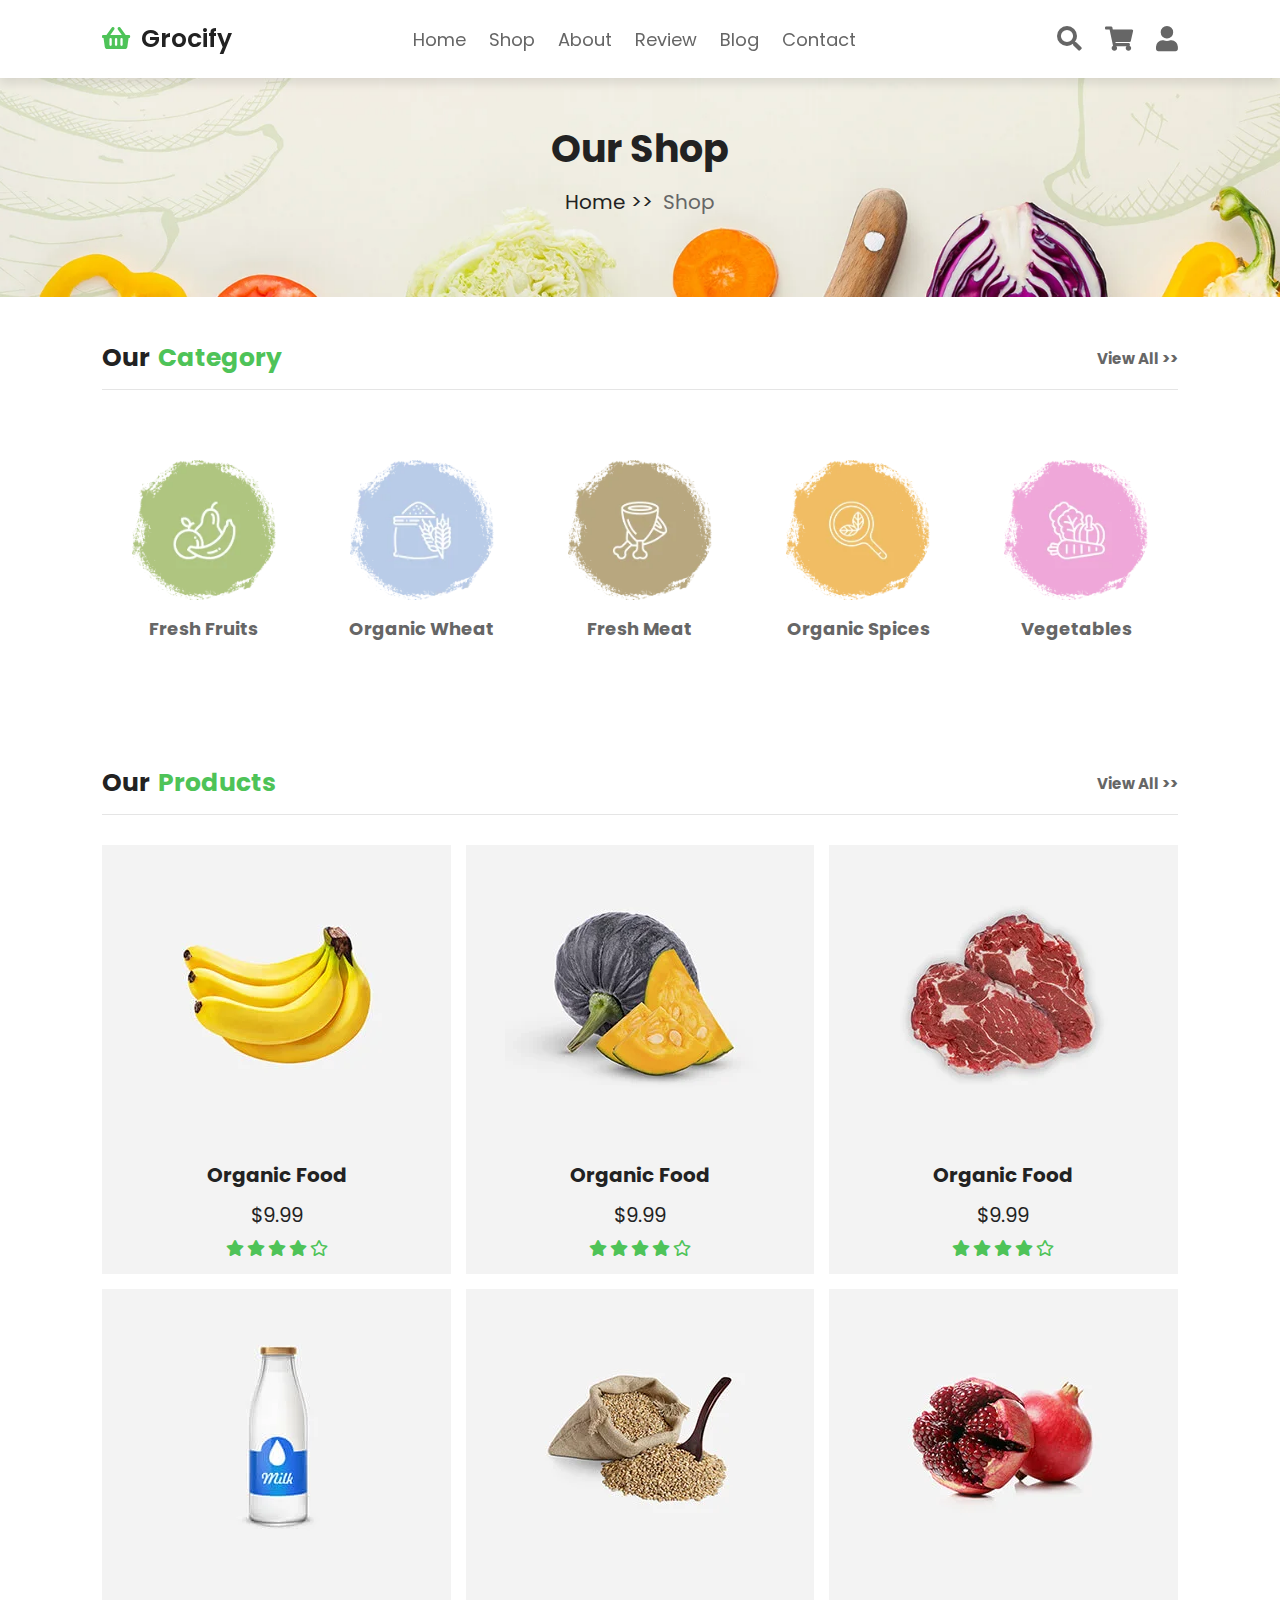
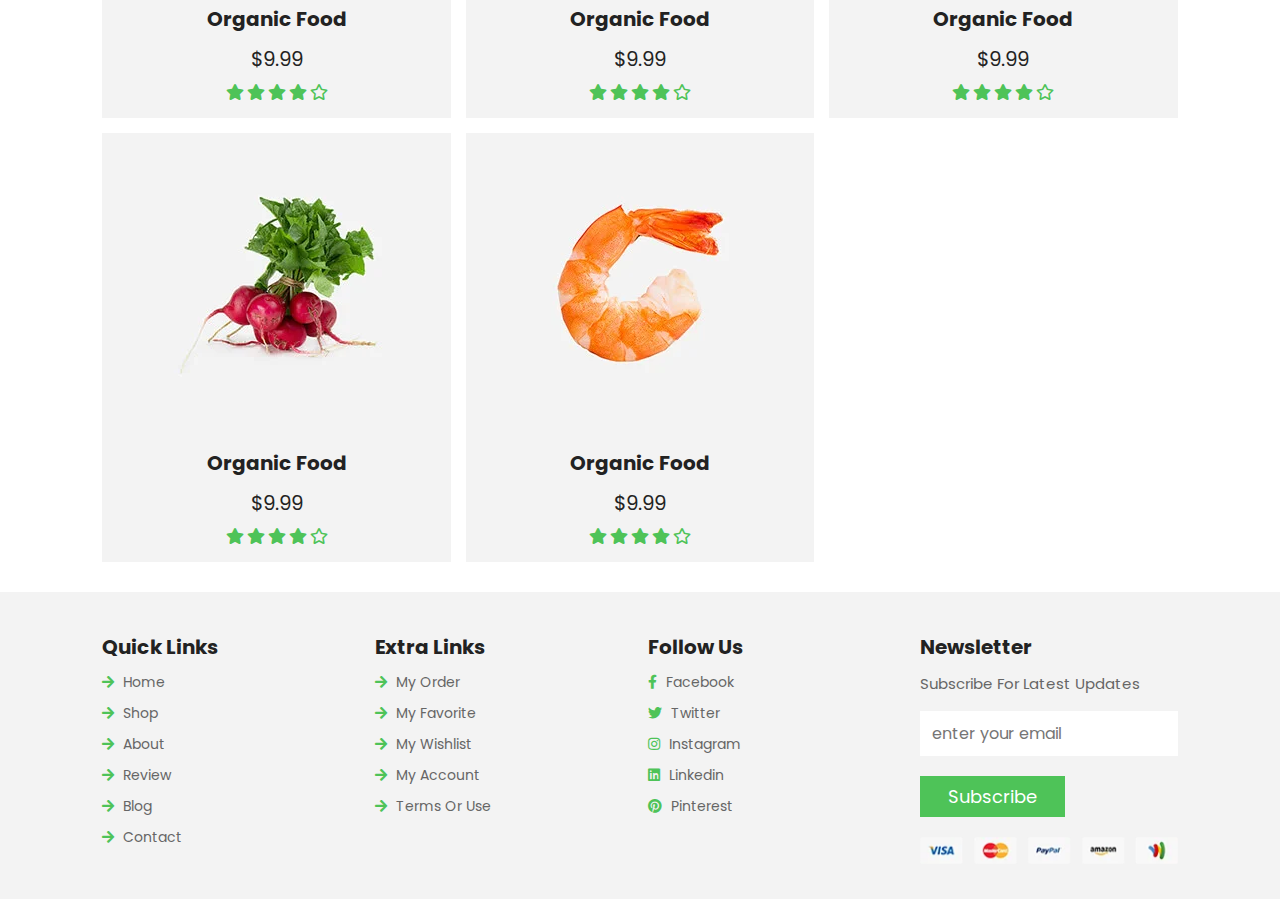
<file: shop.html>
<!DOCTYPE html>
<html lang="en">

<head>
    <meta charset="UTF-8">
    <meta http-equiv="X-UA-Compatible" content="IE=edge">
    <meta name="viewport" content="width=device-width, initial-scale=1.0">
    <title>Shop</title>
    <!-- font awesome cdn link  -->
    <link rel="stylesheet" href="https://cdnjs.cloudflare.com/ajax/libs/font-awesome/5.15.4/css/all.min.css">

    <!-- custom css file link  -->
    <link rel="stylesheet" href="css/style.css">
    <link rel="stylesheet" href="css/shop/shop.css">
</head>

<body>
    <!-- header section -->
    <header class="header">
        <!-- logo -->
        <a href="index.html" class="logo">
            <i class="fas fa-shopping-basket"></i>
            Grocify
        </a>

        <!-- menu -->
        <nav class="navbar">
            <a class="nav-item" href="index.html">home</a>
            <a class="nav-item" href="shop.html">shop</a>
            <a class="nav-item" href="about.html">about</a>
            <a class="nav-item" href="review.html">review</a>
            <a class="nav-item" href="blog.html">blog</a>
            <a class="nav-item" href="contact.html">contact</a>
        </nav>

        <!-- nav icons -->
        <div class="icons">
            <div id="search-btn" class="fas fa-search"></div>
            <div id="cart-btn" class="fas fa-shopping-cart"></div>
            <div id="login-btn" class="fas fa-user"></div>
            <div id="menu-btn" class="fas fa-bars"></div>
        </div>

        <!-- search form -->
        <form class="search-form" action="#">
            <input type="search" placeholder="Search here" id="search-box">
            <button type="submit" class="fas fa-search"></button>
        </form>

        <!-- shopping-cart -->
        <div class="shopping-cart">
            <div class="shopping-cart-card">
                <img src="image/cart-1.jpg" alt="">
                <div class="content">
                    <i class="fas fa-times"></i>
                    <h3>Fresh Food</h3>
                    <span class="quantity">1</span>
                    <span class="multiply">x</span>
                    <span class="price">$10</span>
                </div>
            </div>
            <div class="shopping-cart-card">
                <img src="image/cart-2.jpg" alt="">
                <div class="content">
                    <i class="fas fa-times"></i>
                    <h3>Fresh Food</h3>
                    <span class="quantity">1</span>
                    <span class="multiply">x</span>
                    <span class="price">$10</span>
                </div>
            </div>
            <div class="shopping-cart-card">
                <img src="image/cart-3.jpg" alt="">
                <div class="content">
                    <i class="fas fa-times"></i>
                    <h3>Fresh Food</h3>
                    <span class="quantity">1</span>
                    <span class="multiply">x</span>
                    <span class="price">$10</span>
                </div>
            </div>
            
            <h3 class="total">Total : <span>$30</span></h3>
            <a href="#" class="btn">Buy Now</a>
        </div>

        <!-- login form -->
        <form action="" class="login-form">
            <h3 class="login">Login</h3>
            <input type="email" placeholder="enter your email" class="input-box">
            <input type="password" placeholder="enter your password" class="input-box">
            <div class="remember-me-wrapper">
                <input type="checkbox" name="" id="remember-me">
                <label for="remember-me">Remember me</label>
            </div>
            <button type="submit" value="" class="btn">Login Now</button>
            <p>forget password? <a href="#">click here</a></p>
            <p>don't have an account? <a href="#">sign up</a></p> 
        </form>
    </header>

    <!-- banner section -->
    <div class="banner">
        <h1>our shop</h1>
        <p><a href="index.html">home >></a> shop</p>
    </div>
    
    <!-- category section -->
    <section class="category-wrapper container">
        <h1 class="title">Our <span>Category</span>
            <a href="#">View All >></a>
        </h1>
        <div class="category">
            <a href="#" class="category-item">
                <img src="image/cat-1.png" alt="" />
                <h3>fresh fruits</h3>
            </a>
            <a href="#" class="category-item">
                <img src="image/cat-5.png" alt="">
                <h3>organic wheat</h3>
            </a>
            <a href="#" class="category-item">
                <img src="image/cat-4.png" alt="">
                <h3>fresh meat</h3>
            </a>
            <a href="#" class="category-item">
                <img src="image/cat-3.png" alt="">
                <h3>organic spices</h3>
            </a>
            <a href="#" class="category-item">
                <img src="image/cat-2.png" alt="">
                <h3>vegetables</h3>
            </a>
        </div>
    </section>

    <!-- product section -->
    <section class="products-wrapper container">
        <h1 class="title"> our <span>products</span> <a href="#">view all >></a> </h1>
        <div class="products">
            <div class="products-item">
                <div class="icons">
                    <a href="#" class="fas fa-shopping-cart"></a>
                    <a href="#" class="fas fa-heart"></a>
                    <a href="#" class="fas fa-eye"></a>
                </div>
                <div class="products-item-image">
                    <img src="image/product-1.jpg" alt="">
                </div>
                <div class="products-item-content">
                    <h3>organic food</h3>
                    <div class="price">$9.99</div>
                    <div class="stars">
                        <i class="fas fa-star"></i>
                        <i class="fas fa-star"></i>
                        <i class="fas fa-star"></i>
                        <i class="fas fa-star"></i>
                        <i class="far fa-star"></i>
                    </div>
                </div>
            </div>
            <div class="products-item">
                <div class="icons">
                    <a href="#" class="fas fa-shopping-cart"></a>
                    <a href="#" class="fas fa-heart"></a>
                    <a href="#" class="fas fa-eye"></a>
                </div>
                <div class="products-item-image">
                    <img src="image/product-2.jpg" alt="">
                </div>
                <div class="products-item-content">
                    <h3>organic food</h3>
                    <div class="price">$9.99</div>
                    <div class="stars">
                        <i class="fas fa-star"></i>
                        <i class="fas fa-star"></i>
                        <i class="fas fa-star"></i>
                        <i class="fas fa-star"></i>
                        <i class="far fa-star"></i>
                    </div>
                </div>
            </div>
            <div class="products-item">
                <div class="icons">
                    <a href="#" class="fas fa-shopping-cart"></a>
                    <a href="#" class="fas fa-heart"></a>
                    <a href="#" class="fas fa-eye"></a>
                </div>
                <div class="products-item-image">
                    <img src="image/product-3.jpg" alt="">
                </div>
                <div class="products-item-content">
                    <h3>organic food</h3>
                    <div class="price">$9.99</div>
                    <div class="stars">
                        <i class="fas fa-star"></i>
                        <i class="fas fa-star"></i>
                        <i class="fas fa-star"></i>
                        <i class="fas fa-star"></i>
                        <i class="far fa-star"></i>
                    </div>
                </div>
            </div>
            <div class="products-item">
                <div class="icons">
                    <a href="#" class="fas fa-shopping-cart"></a>
                    <a href="#" class="fas fa-heart"></a>
                    <a href="#" class="fas fa-eye"></a>
                </div>
                <div class="products-item-image">
                    <img src="image/product-4.jpg" alt="">
                </div>
                <div class="products-item-content">
                    <h3>organic food</h3>
                    <div class="price">$9.99</div>
                    <div class="stars">
                        <i class="fas fa-star"></i>
                        <i class="fas fa-star"></i>
                        <i class="fas fa-star"></i>
                        <i class="fas fa-star"></i>
                        <i class="far fa-star"></i>
                    </div>
                </div>
            </div>
            <div class="products-item">
                <div class="icons">
                    <a href="#" class="fas fa-shopping-cart"></a>
                    <a href="#" class="fas fa-heart"></a>
                    <a href="#" class="fas fa-eye"></a>
                </div>
                <div class="products-item-image">
                    <img src="image/product-5.jpg" alt="">
                </div>
                <div class="products-item-content">
                    <h3>organic food</h3>
                    <div class="price">$9.99</div>
                    <div class="stars">
                        <i class="fas fa-star"></i>
                        <i class="fas fa-star"></i>
                        <i class="fas fa-star"></i>
                        <i class="fas fa-star"></i>
                        <i class="far fa-star"></i>
                    </div>
                </div>
            </div>
            <div class="products-item">
                <div class="icons">
                    <a href="#" class="fas fa-shopping-cart"></a>
                    <a href="#" class="fas fa-heart"></a>
                    <a href="#" class="fas fa-eye"></a>
                </div>
                <div class="products-item-image">
                    <img src="image/product-6.jpg" alt="">
                </div>
                <div class="products-item-content">
                    <h3>organic food</h3>
                    <div class="price">$9.99</div>
                    <div class="stars">
                        <i class="fas fa-star"></i>
                        <i class="fas fa-star"></i>
                        <i class="fas fa-star"></i>
                        <i class="fas fa-star"></i>
                        <i class="far fa-star"></i>
                    </div>
                </div>
            </div>
            <div class="products-item">
                <div class="icons">
                    <a href="#" class="fas fa-shopping-cart"></a>
                    <a href="#" class="fas fa-heart"></a>
                    <a href="#" class="fas fa-eye"></a>
                </div>
                <div class="products-item-image">
                    <img src="image/product-7.jpg" alt="">
                </div>
                <div class="products-item-content">
                    <h3>organic food</h3>
                    <div class="price">$9.99</div>
                    <div class="stars">
                        <i class="fas fa-star"></i>
                        <i class="fas fa-star"></i>
                        <i class="fas fa-star"></i>
                        <i class="fas fa-star"></i>
                        <i class="far fa-star"></i>
                    </div>
                </div>
            </div>
            <div class="products-item">
                <div class="icons">
                    <a href="#" class="fas fa-shopping-cart"></a>
                    <a href="#" class="fas fa-heart"></a>
                    <a href="#" class="fas fa-eye"></a>
                </div>
                <div class="products-item-image">
                    <img src="image/product-8.jpg" alt="">
                </div>
                <div class="products-item-content">
                    <h3>organic food</h3>
                    <div class="price">$9.99</div>
                    <div class="stars">
                        <i class="fas fa-star"></i>
                        <i class="fas fa-star"></i>
                        <i class="fas fa-star"></i>
                        <i class="fas fa-star"></i>
                        <i class="far fa-star"></i>
                    </div>
                </div>
            </div>
        </div>
    </section>

    <!-- footer section -->
    <footer class="footer">

        <div class="footer-wrapper container">
    
            <div class="footer-links">
                <h3>quick links</h3>
                <a href="index.html"> <i class="fas fa-arrow-right"></i> home</a>
                <a href="shop.html"> <i class="fas fa-arrow-right"></i> shop</a>
                <a href="about.html"> <i class="fas fa-arrow-right"></i> about</a>
                <a href="review.html"> <i class="fas fa-arrow-right"></i> review</a>
                <a href="blog.html"> <i class="fas fa-arrow-right"></i> blog</a>
                <a href="contact.html"> <i class="fas fa-arrow-right"></i> contact</a>
            </div>
    
            <div class="footer-links">
                <h3>extra links</h3>
                <a href="#"> <i class="fas fa-arrow-right"></i> my order </a>
                <a href="#"> <i class="fas fa-arrow-right"></i> my favorite </a>
                <a href="#"> <i class="fas fa-arrow-right"></i> my wishlist </a>
                <a href="#"> <i class="fas fa-arrow-right"></i> my account </a>
                <a href="#"> <i class="fas fa-arrow-right"></i> terms or use </a>
            </div>
    
            <div class="footer-links">
                <h3>follow us</h3>
                <a href="#"> <i class="fab fa-facebook-f"></i> facebook </a>
                <a href="#"> <i class="fab fa-twitter"></i> twitter </a>
                <a href="#"> <i class="fab fa-instagram"></i> instagram </a>
                <a href="#"> <i class="fab fa-linkedin"></i> linkedin </a>
                <a href="#"> <i class="fab fa-pinterest"></i> pinterest </a>
            </div>
    
            <div class="footer-links">
                <h3>newsletter</h3>
                <p>subscribe for latest updates</p>
                <form action="">
                    <input type="email" placeholder="enter your email">
                    <input type="submit" value="subscribe" class="btn">
                </form>
                <img src="image/payment.png" class="payment" alt="">
            </div>
        </div>
    
    </footer>
    <!-- js script -->
    <script src="js/script.js"></script>
</body>

</html>
</file>
<file: css/style.css>
@import url("https://fonts.googleapis.com/css2?family=Poppins:wght@100;300;400;500;600&display=swap");
* {
  font-family: "Poppins", "sans-serif";
  margin: 0;
  padding: 0;
  -webkit-box-sizing: border-box;
          box-sizing: border-box;
  outline: none;
  text-decoration: none;
  border: none;
  text-transform: capitalize;
  -webkit-transition: 0.2s linear;
  transition: 0.2s linear;
}

html {
  font-size: 10px;
  overflow-x: hidden;
  scroll-behavior: smooth;
}

@media (max-width: 991px) {
  html {
    font-size: 9px;
  }
}

@media (max-width: 450px) {
  html {
    font-size: 8px;
  }
}

.container {
  padding: 3rem 8%;
}

@media (max-width: 991px) {
  .container {
    padding: 3rem 2rem;
  }
}

.btn {
  margin-top: 1rem;
  display: inline-block;
  padding: 0.7rem 2.8rem;
  background-color: #4ec358;
  color: #fff;
  font-size: 1.8rem;
  cursor: pointer;
}

.btn:hover {
  background-color: #222;
}

.banner {
  background: url("../../image/heading-bg.jpg");
  background-size: cover;
  background-position: center;
  text-align: center;
  padding-top: 12rem;
  padding-bottom: 8rem;
}

.banner h1 {
  color: #222;
  font-size: 3.8rem;
}

.banner p {
  font-size: 2rem;
  margin-top: 1rem;
  color: #666;
}

.banner p a {
  color: #222;
  margin-right: .5rem;
}

.banner p a:hover {
  color: #4ec358;
}

.title {
  display: -webkit-box;
  display: -ms-flexbox;
  display: flex;
  -webkit-box-align: center;
      -ms-flex-align: center;
          align-items: center;
  font-size: 2.5rem;
  margin-bottom: 3rem;
  padding: 1.2rem 0;
  color: #222;
  border-bottom: 0.1rem solid rgba(0, 0, 0, 0.1);
}

.title span {
  color: #4ec358;
  padding-left: 0.8rem;
}

.title a {
  margin-left: auto;
  color: #666;
  font-size: 1.5rem;
}

.title a:hover {
  color: #4ec358;
}

/*==================header section===================*/
.header {
  position: fixed;
  top: 0;
  left: 0;
  right: 0;
  z-index: 100;
  display: -webkit-box;
  display: -ms-flexbox;
  display: flex;
  -webkit-box-pack: justify;
      -ms-flex-pack: justify;
          justify-content: space-between;
  -webkit-box-align: center;
      -ms-flex-align: center;
          align-items: center;
  padding: 2rem 8%;
  background: #fff;
  -webkit-box-shadow: 0 0.5rem 1rem rgba(0, 0, 0, 0.1);
          box-shadow: 0 0.5rem 1rem rgba(0, 0, 0, 0.1);
}

@media (max-width: 991px) {
  .header {
    padding: 2rem;
  }
}

.header .logo {
  font-size: 2.5rem;
  font-weight: 600;
  color: #222;
}

.header .logo i {
  color: #4ec358;
  padding-right: 0.5rem;
}

.header .navbar .nav-item {
  font-size: 1.8rem;
  color: #666;
  margin: 0 1rem;
}

.header .navbar .nav-item:hover {
  color: #4ec358;
}

@media (max-width: 768px) {
  .header .navbar {
    position: absolute;
    top: 99%;
    left: 0;
    right: 0;
    background: #fff;
    border-top: 0.1rem solid rgba(0, 0, 0, 0.1);
    border-bottom: 0.1rem solid rgba(0, 0, 0, 0.1);
    -webkit-clip-path: polygon(0 0, 100% 0, 100% 0, 0 0);
            clip-path: polygon(0 0, 100% 0, 100% 0, 0 0);
  }
  .header .navbar.active {
    -webkit-clip-path: polygon(0 0, 100% 0, 100% 100%, 0 100%);
            clip-path: polygon(0 0, 100% 0, 100% 100%, 0 100%);
  }
  .header .navbar .nav-item {
    display: block;
    padding: 1.5rem;
    margin: 1.5rem;
    background-color: #f3f3f3;
    font-size: 2rem;
    border-radius: 0.5rem;
  }
}

.header .icons div {
  font-size: 2.5rem;
  cursor: pointer;
  color: #666;
  margin-left: 2rem;
}

.header .icons div:hover {
  color: #4ec358;
}

.header .icons #menu-btn {
  display: none;
}

@media (max-width: 768px) {
  .header .icons #menu-btn {
    display: inline-block;
  }
}

.header .search-form {
  position: absolute;
  width: 50rem;
  display: -webkit-box;
  display: -ms-flexbox;
  display: flex;
  -webkit-box-align: center;
      -ms-flex-align: center;
          align-items: center;
  border-radius: 0.5rem;
  top: 115%;
  right: -115%;
  height: 5rem;
  background: #fff;
  -webkit-box-shadow: 0 0.5rem 1rem rgba(0, 0, 0, 0.1);
          box-shadow: 0 0.5rem 1rem rgba(0, 0, 0, 0.1);
}

.header .search-form.active {
  right: 2rem;
  -webkit-transition: 0.3s linear;
  transition: 0.3s linear;
}

@media (max-width: 768px) {
  .header .search-form {
    width: 100%;
    top: 101%;
    border-radius: 0;
  }
  .header .search-form.active {
    right: 0;
  }
}

.header .search-form input {
  width: 100%;
  height: 100%;
  padding: 0 1.4rem;
  font-size: 1.6rem;
  color: #222;
  text-transform: none;
}

.header .search-form button {
  font-size: 2.5rem;
  margin-right: 1.6rem;
  cursor: pointer;
  background-color: #fff;
  color: #666;
}

.header .search-form button:hover {
  color: #4ec358;
}

.header .shopping-cart {
  position: absolute;
  top: 115%;
  right: -115rem;
  background: #fff;
  border-radius: 0.5rem;
  -webkit-box-shadow: 0 0.5rem 1rem rgba(0, 0, 0, 0.1);
          box-shadow: 0 0.5rem 1rem rgba(0, 0, 0, 0.1);
  width: 34rem;
  padding: 2rem;
}

.header .shopping-cart.active {
  right: 2rem;
  -webkit-transition: 0.3s linear;
  transition: 0.3s linear;
}

.header .shopping-cart .shopping-cart-card {
  display: -webkit-box;
  display: -ms-flexbox;
  display: flex;
  -webkit-box-align: center;
      -ms-flex-align: center;
          align-items: center;
  gap: 1.5rem;
  position: relative;
  margin-bottom: 1.5rem;
}

.header .shopping-cart .shopping-cart-card .fa-times {
  position: absolute;
  top: 50%;
  right: 2rem;
  font-size: 2rem;
  color: #666;
  cursor: pointer;
}

.header .shopping-cart .shopping-cart-card .fa-times:hover {
  color: #4ec358;
}

.header .shopping-cart .shopping-cart-card img {
  height: 10rem;
}

.header .shopping-cart .shopping-cart-card .content h3 {
  font-size: 1.8rem;
  margin-bottom: 0.5rem;
  color: #222;
}

.header .shopping-cart .shopping-cart-card .content span {
  font-size: 1.5rem;
}

.header .shopping-cart .shopping-cart-card .content span.multiply {
  margin: 0 0.5rem;
}

.header .shopping-cart .total {
  color: #666;
  text-align: center;
  font-size: 2rem;
}

.header .shopping-cart .total span {
  color: #222;
}

.header .shopping-cart .btn {
  width: 100%;
  text-align: center;
}

.header .login-form {
  position: absolute;
  top: 115%;
  right: -115%;
  background-color: #fff;
  border-radius: 0.5rem;
  -webkit-box-shadow: 0 0.5rem 1rem rgba(0, 0, 0, 0.1);
          box-shadow: 0 0.5rem 1rem rgba(0, 0, 0, 0.1);
  width: 34rem;
  padding: 2rem;
}

.header .login-form.active {
  right: 2rem;
  -webkit-transition: 0.3s linear;
  transition: 0.3s linear;
}

.header .login-form h3 {
  color: #222;
  text-transform: uppercase;
  font-size: 2rem;
  text-align: center;
  margin-bottom: 0.8rem;
}

.header .login-form .input-box {
  width: 100%;
  font-size: 1.6rem;
  color: #222;
  text-transform: none;
  border: 0.1rem solid rgba(0, 0, 0, 0.1);
  margin: 0.8rem 0;
  padding: 1rem 1.2rem;
}

.header .login-form .remember-me-wrapper {
  display: -webkit-box;
  display: -ms-flexbox;
  display: flex;
  -webkit-box-align: center;
      -ms-flex-align: center;
          align-items: center;
  gap: 0.5rem;
  margin: 0.8rem 0;
}

.header .login-form .remember-me-wrapper label {
  font-size: 1.4rem;
  color: #666;
  cursor: pointer;
}

.header .login-form .btn {
  width: 100%;
  text-align: center;
  margin: 0.8rem 0;
}

.header .login-form p {
  color: #666;
  margin-top: 0.8rem;
  font-size: 1.4rem;
}

.header .login-form p a {
  color: #4ec358;
}

.header .login-form p a:hover {
  text-decoration: underline;
}

.space {
  height: 50vh;
}

/*==================footer section===================*/
.footer {
  background-color: #f3f3f3;
}

.footer .footer-wrapper {
  display: -ms-grid;
  display: grid;
  -ms-grid-columns: (minmax(20rem, 1fr))[auto-fit];
      grid-template-columns: repeat(auto-fit, minmax(20rem, 1fr));
  gap: 1.5rem;
}

.footer .footer-wrapper .footer-links h3 {
  font-size: 2rem;
  color: #222;
  margin: 1rem 0;
}

.footer .footer-wrapper .footer-links p {
  font-size: 1.5rem;
  color: #666;
  margin-bottom: 0.6rem;
}

.footer .footer-wrapper .footer-links a {
  font-size: 1.4rem;
  color: #666;
  margin: 1rem 0;
  display: block;
}

.footer .footer-wrapper .footer-links a:hover {
  color: #4ec358;
}

.footer .footer-wrapper .footer-links a:hover i {
  margin-right: 1.8rem;
}

.footer .footer-wrapper .footer-links a i {
  margin-right: 0.5rem;
  color: #4ec358;
}

.footer .footer-wrapper .footer-links form input[type="email"] {
  width: 100%;
  font-size: 1.6rem;
  color: #222;
  text-transform: none;
  padding: 1rem 1.2rem;
  margin: 1rem 0;
}

.footer .footer-wrapper .footer-links .payment {
  width: 100%;
  margin-top: 2rem;
}
/*# sourceMappingURL=style.css.map */
</file>
<file: css/home/home.css>
/*==================home section===================*/
.home {
  padding-top: 14rem;
  background: url("../../image/home-bg.jpg") no-repeat;
  background-position: center;
  background-size: cover;
  position: relative;
}

.home .slide-container .slide {
  display: none;
  -webkit-box-align: center;
      -ms-flex-align: center;
          align-items: center;
  -ms-flex-wrap: wrap;
      flex-wrap: wrap;
  gap: 1.5rem;
}

.home .slide-container .slide.active {
  display: -webkit-box;
  display: -ms-flexbox;
  display: flex;
}

.home .slide-container .slide .slide-content {
  -webkit-box-flex: 1;
      -ms-flex: 1 1 40rem;
          flex: 1 1 40rem;
  -webkit-animation: fadeLeft 0.4s linear 0.4s backwards;
          animation: fadeLeft 0.4s linear 0.4s backwards;
}

.home .slide-container .slide .slide-content span {
  color: #666;
  font-size: 3rem;
}

@media (max-width: 450px) {
  .home .slide-container .slide .slide-content span {
    font-size: 2.5rem;
  }
}

.home .slide-container .slide .slide-content h3 {
  font-size: 6rem;
  color: #222;
  padding: 0.5rem 0;
}

@media (max-width: 450px) {
  .home .slide-container .slide .slide-content h3 {
    font-size: 5rem;
  }
}

@-webkit-keyframes fadeLeft {
  0% {
    -webkit-transform: translateX(-5rem);
            transform: translateX(-5rem);
    opacity: 0;
  }
}

@keyframes fadeLeft {
  0% {
    -webkit-transform: translateX(-5rem);
            transform: translateX(-5rem);
    opacity: 0;
  }
}

.home .slide-container .slide .slide-image {
  -webkit-box-flex: 1;
      -ms-flex: 1 1 40rem;
          flex: 1 1 40rem;
  margin: 4rem 0;
}

.home .slide-container .slide .slide-image img {
  width: 100%;
  padding-right: 3rem;
  -webkit-animation: fadeUp 0.4s linear;
          animation: fadeUp 0.4s linear;
}

@media (max-width: 450px) {
  .home .slide-container .slide .slide-image img {
    padding-right: 0;
  }
}

@-webkit-keyframes fadeUp {
  0% {
    -webkit-transform: scale(0.5);
            transform: scale(0.5);
    opacity: 0;
  }
}

@keyframes fadeUp {
  0% {
    -webkit-transform: scale(0.5);
            transform: scale(0.5);
    opacity: 0;
  }
}

.home #next-slide,
.home #prev-slide {
  position: absolute;
  top: 50%;
  font-size: 3rem;
  height: 4rem;
  width: 4rem;
  line-height: 4rem;
  text-align: center;
  background-color: #fff;
  -webkit-box-shadow: 0 0.5rem 1rem rgba(0, 0, 0, 0.1);
          box-shadow: 0 0.5rem 1rem rgba(0, 0, 0, 0.1);
  color: black;
  cursor: pointer;
}

.home #next-slide:hover,
.home #prev-slide:hover {
  background-color: #4ec358;
  color: #fff;
}

@media (max-width: 991px) {
  .home #next-slide,
  .home #prev-slide {
    top: 88%;
  }
}

.home #prev-slide {
  left: 2rem;
}

@media (max-width: 991px) {
  .home #prev-slide {
    left: auto;
    right: 8rem;
  }
}

.home #next-slide {
  right: 2rem;
}

.sale-card-wrapper {
  display: -ms-grid;
  display: grid;
  -ms-grid-columns: (minmax(30rem, 1fr))[auto-fit];
      grid-template-columns: repeat(auto-fit, minmax(30rem, 1fr));
  gap: 1.5rem;
}

.sale-card-wrapper .sale-card {
  position: relative;
  height: 25rem;
  overflow: hidden;
}

.sale-card-wrapper .sale-card:hover img {
  -webkit-transform: scale(1.2);
          transform: scale(1.2);
}

.sale-card-wrapper .sale-card img {
  width: 100%;
  height: 100%;
  -o-object-fit: cover;
     object-fit: cover;
}

.sale-card-wrapper .sale-card .content {
  position: absolute;
  top: 50%;
  left: 2rem;
  -webkit-transform: translateY(-50%);
          transform: translateY(-50%);
}

.sale-card-wrapper .sale-card .content span {
  color: #666;
  font-size: 1.5rem;
}

.sale-card-wrapper .sale-card .content h3 {
  font-size: 2rem;
  margin-top: .5rem;
  color: #222;
}

.sale-card-wrapper .sale-card .content .btn {
  padding: .8rem 2.5rem;
}
/*# sourceMappingURL=home.css.map */
</file>
<file: css/about/about.css>
.about {
  display: -webkit-box;
  display: -ms-flexbox;
  display: flex;
  -webkit-box-align: center;
      -ms-flex-align: center;
          align-items: center;
  -ms-flex-wrap: wrap;
      flex-wrap: wrap;
  gap: 1.5rem;
}

.about .image-wrapper {
  -webkit-box-flex: 1;
      -ms-flex: 1 1 40rem;
          flex: 1 1 40rem;
}

.about .image-wrapper img {
  width: 100%;
}

.about .about-content {
  -webkit-box-flex: 1;
      -ms-flex: 1 1 40rem;
          flex: 1 1 40rem;
}

.about h3 {
  font-size: 3rem;
  color: black;
}

.about p {
  font-size: 1.5rem;
  color: #666;
  line-height: 3.2rem;
  padding: 1rem 0;
}

.gallery .card-wrapper {
  display: -ms-grid;
  display: grid;
  -ms-grid-columns: (minmax(30rem, 1fr))[auto-fit];
      grid-template-columns: repeat(auto-fit, minmax(30rem, 1fr));
  gap: 1.5rem;
}

.gallery .card-wrapper .card {
  position: relative;
  height: 25rem;
  overflow: hidden;
}

.gallery .card-wrapper .card img {
  width: 100%;
  height: 100%;
}

.gallery .card-wrapper .card:hover img {
  -webkit-transform: scale(1.2);
          transform: scale(1.2);
}

.gallery .card-wrapper .card:hover .icons {
  bottom: 0;
}

.gallery .card-wrapper .card .icons {
  position: absolute;
  bottom: -6rem;
  left: 0;
  right: 0;
  background-color: rgba(0, 0, 0, 0.7);
  text-align: center;
  padding: 1.5rem 0;
}

.gallery .card-wrapper .card .icons a {
  font-size: 2.5rem;
  color: #fff;
  margin: 0 1.5rem;
}

.gallery .card-wrapper .card .icons a:hover {
  color: #4ec358;
}
/*# sourceMappingURL=about.css.map */
</file>
<file: css/blog/blog.css>
.blogs .blog-card-wrapper {
  display: -ms-grid;
  display: grid;
  -ms-grid-columns: (minmax(30rem, 1fr))[auto-fit];
      grid-template-columns: repeat(auto-fit, minmax(30rem, 1fr));
  gap: 1.5rem;
}

.blogs .blog-card-wrapper .blog-card {
  border: 0.1rem solid rgba(0, 0, 0, 0.1);
}

.blogs .blog-card-wrapper .blog-card:hover .image-wrapper img {
  -webkit-transform: scale(1.2);
          transform: scale(1.2);
}

.blogs .blog-card-wrapper .blog-card .image-wrapper {
  width: 100%;
  height: 25rem;
  overflow: hidden;
}

.blogs .blog-card-wrapper .blog-card .image-wrapper img {
  width: 100%;
  height: 100%;
  -o-object-fit: cover;
     object-fit: cover;
}

.blogs .blog-card-wrapper .blog-card .blog-content {
  padding: 2rem 1.5rem;
}

.blogs .blog-card-wrapper .blog-card .blog-content .icons {
  border-bottom: 0.1rem solid rgba(0, 0, 0, 0.1);
  padding-bottom: 1.6rem;
  margin-bottom: 1.6rem;
  display: -webkit-box;
  display: -ms-flexbox;
  display: flex;
  -webkit-box-align: center;
      -ms-flex-align: center;
          align-items: center;
  -webkit-box-pack: justify;
      -ms-flex-pack: justify;
          justify-content: space-between;
}

.blogs .blog-card-wrapper .blog-card .blog-content .icons a {
  font-size: 1.4rem;
  color: #666;
}

.blogs .blog-card-wrapper .blog-card .blog-content .icons a:hover {
  color: #4ec358;
}

.blogs .blog-card-wrapper .blog-card .blog-content .icons a i {
  color: #4ec358;
  padding-right: 0.5rem;
}

.blogs .blog-card-wrapper .blog-card .blog-content h3 {
  font-size: 2.2rem;
  color: #222;
}

.blogs .blog-card-wrapper .blog-card .blog-content p {
  font-size: 1.4rem;
  color: #666;
  line-height: 2;
  padding: 1rem 0;
}
/*# sourceMappingURL=blog.css.map */
</file>
<file: css/contact/contact.css>
.contact .icons-container {
  display: -ms-grid;
  display: grid;
  -ms-grid-columns: (minmax(30rem, 1fr))[auto-fit];
      grid-template-columns: repeat(auto-fit, minmax(30rem, 1fr));
  gap: 1.5rem;
}

.contact .icons-container .icons {
  text-align: center;
  border: 0.1rem solid rgba(0, 0, 0, 0.1);
  padding: 2rem;
}

.contact .icons-container .icons i {
  width: 6rem;
  height: 6rem;
  line-height: 6rem;
  font-size: 2.5rem;
  background-color: #4ec358;
  color: #fff;
  border-radius: 50%;
}

.contact .icons-container .icons h3 {
  color: #222;
  font-size: 2rem;
  margin: 1rem 0;
}

.contact .icons-container .icons p {
  font-size: 1.5rem;
  color: #666;
  line-height: 2;
  text-transform: none;
}

.contact .form-map-container {
  display: -webkit-box;
  display: -ms-flexbox;
  display: flex;
  -ms-flex-wrap: wrap;
      flex-wrap: wrap;
  gap: 1.5rem;
  margin-top: 2rem;
}

.contact .form-map-container form {
  -webkit-box-flex: 1;
      -ms-flex: 1 1 40rem;
          flex: 1 1 40rem;
  padding: 2rem;
  border: 0.1rem solid rgba(0, 0, 0, 0.1);
}

.contact .form-map-container form h3 {
  font-size: 2.5rem;
  margin-bottom: 1rem;
  color: #222;
}

.contact .form-map-container form .inputBox {
  display: -webkit-box;
  display: -ms-flexbox;
  display: flex;
  -webkit-box-pack: justify;
      -ms-flex-pack: justify;
          justify-content: space-between;
  -ms-flex-wrap: wrap;
      flex-wrap: wrap;
}

.contact .form-map-container form .inputBox input {
  width: 48%;
}

@media (max-width: 450px) {
  .contact .form-map-container form .inputBox input {
    width: 100%;
  }
}

.contact .form-map-container form .inputBox .box,
.contact .form-map-container form textarea {
  padding: 1rem 1.2rem;
  font-size: 1.6rem;
  border: 0.1rem solid rgba(0, 0, 0, 0.1);
  color: #222;
  text-transform: none;
  margin: 0.7rem 0;
}

.contact .form-map-container form textarea {
  width: 100%;
  height: 15rem;
  resize: none;
}

.contact .form-map-container .map {
  -webkit-box-flex: 1;
      -ms-flex: 1 1 40rem;
          flex: 1 1 40rem;
}
/*# sourceMappingURL=contact.css.map */
</file>
<file: css/review/review.css>
.info-wrapper {
  display: -ms-grid;
  display: grid;
  -ms-grid-columns: (minmax(25rem, 1fr))[auto-fit];
      grid-template-columns: repeat(auto-fit, minmax(25rem, 1fr));
  gap: 1.5rem;
}

.info-wrapper .info {
  display: -webkit-box;
  display: -ms-flexbox;
  display: flex;
  -webkit-box-align: center;
      -ms-flex-align: center;
          align-items: center;
  gap: 1.5rem;
  padding: 2rem 0;
}

.info-wrapper .info img {
  height: 7rem;
}

.info-wrapper .info .info-content h3 {
  font-size: 2rem;
  color: #222;
  margin-bottom: 0.5rem;
}

.info-wrapper .info .info-content p {
  font-size: 1.5rem;
  color: #666;
}

.review-wrapper {
  display: -ms-grid;
  display: grid;
  -ms-grid-columns: (minmax(30rem, 1fr))[auto-fit];
      grid-template-columns: repeat(auto-fit, minmax(30rem, 1fr));
  gap: 1.5rem;
}

.review-wrapper .review-card {
  padding: 2rem;
  border: 0.1rem solid rgba(0, 0, 0, 0.1);
}

.review-wrapper .review-card .user {
  display: -webkit-box;
  display: -ms-flexbox;
  display: flex;
  -webkit-box-align: center;
      -ms-flex-align: center;
          align-items: center;
  gap: 1.5rem;
  margin-bottom: 1.5rem;
}

.review-wrapper .review-card .user img {
  width: 7rem;
  height: 7rem;
  border-radius: 50%;
}

.review-wrapper .review-card .user .user-details h3 {
  font-size: 2rem;
  color: #222;
}

.review-wrapper .review-card .user .user-details span {
  font-size: 1.4rem;
  color: #4ec358;
}

.review-wrapper .review-card p {
  font-size: 1.4rem;
  color: #666;
  line-height: 2;
}
/*# sourceMappingURL=review.css.map */
</file>
<file: css/shop/shop.css>
.category-wrapper .category {
  display: -ms-grid;
  display: grid;
  -ms-grid-columns: (minmax(16rem, 1fr))[auto-fit];
      grid-template-columns: repeat(auto-fit, minmax(16rem, 1fr));
  gap: 1.5rem;
  padding: 4rem 0;
}

.category-wrapper .category .category-item {
  text-align: center;
}

.category-wrapper .category .category-item img {
  height: 14rem;
}

.category-wrapper .category .category-item h3 {
  font-size: 1.8rem;
  margin: 1rem 0;
  color: #666;
}

.category-wrapper .category .category-item:hover img {
  -webkit-transform: scale(1.2);
          transform: scale(1.2);
}

.category-wrapper .category .category-item:hover h3 {
  color: #4ec358;
}

.products-wrapper .products {
  display: -ms-grid;
  display: grid;
  -ms-grid-columns: (minmax(30rem, 1fr))[auto-fit];
      grid-template-columns: repeat(auto-fit, minmax(30rem, 1fr));
  gap: 1.5rem;
}

.products-wrapper .products .products-item {
  position: relative;
  text-align: center;
  background-color: #f3f3f3;
  overflow: hidden;
}

.products-wrapper .products .products-item:hover .icons {
  top: 0;
}

.products-wrapper .products .products-item .icons {
  position: absolute;
  display: -webkit-box;
  display: -ms-flexbox;
  display: flex;
  -webkit-box-align: center;
      -ms-flex-align: center;
          align-items: center;
  -webkit-box-pack: center;
      -ms-flex-pack: center;
          justify-content: center;
  background-color: rgba(243, 243, 243, 0.8);
  top: -105%;
  left: 0;
  width: 100%;
  height: 30rem;
  gap: 1rem;
}

.products-wrapper .products .products-item .icons a {
  font-size: 2rem;
  width: 5rem;
  height: 5rem;
  line-height: 5rem;
  background: #fff;
  -webkit-box-shadow: 0 0.5rem 1rem rgba(0, 0, 0, 0.1);
          box-shadow: 0 0.5rem 1rem rgba(0, 0, 0, 0.1);
  color: #666;
}

.products-wrapper .products .products-item .icons a:hover {
  background: #4ec358;
  color: #fff;
}

.products-wrapper .products .products-item .products-item-image {
  width: 100%;
  height: 30rem;
}

.products-wrapper .products .products-item .products-item-image img {
  width: 100%;
  height: 100%;
  -o-object-fit: contain;
     object-fit: contain;
}

.products-wrapper .products .products-item .products-item-content {
  padding: 1.5rem;
}

.products-wrapper .products .products-item .products-item-content h3 {
  font-size: 2rem;
  color: #222;
}

.products-wrapper .products .products-item .products-item-content .price {
  font-size: 2rem;
  color: #222;
  padding: 1rem 0;
}

.products-wrapper .products .products-item .products-item-content .stars i {
  font-size: 1.6rem;
  color: #4ec358;
}
/*# sourceMappingURL=shop.css.map */
</file>
